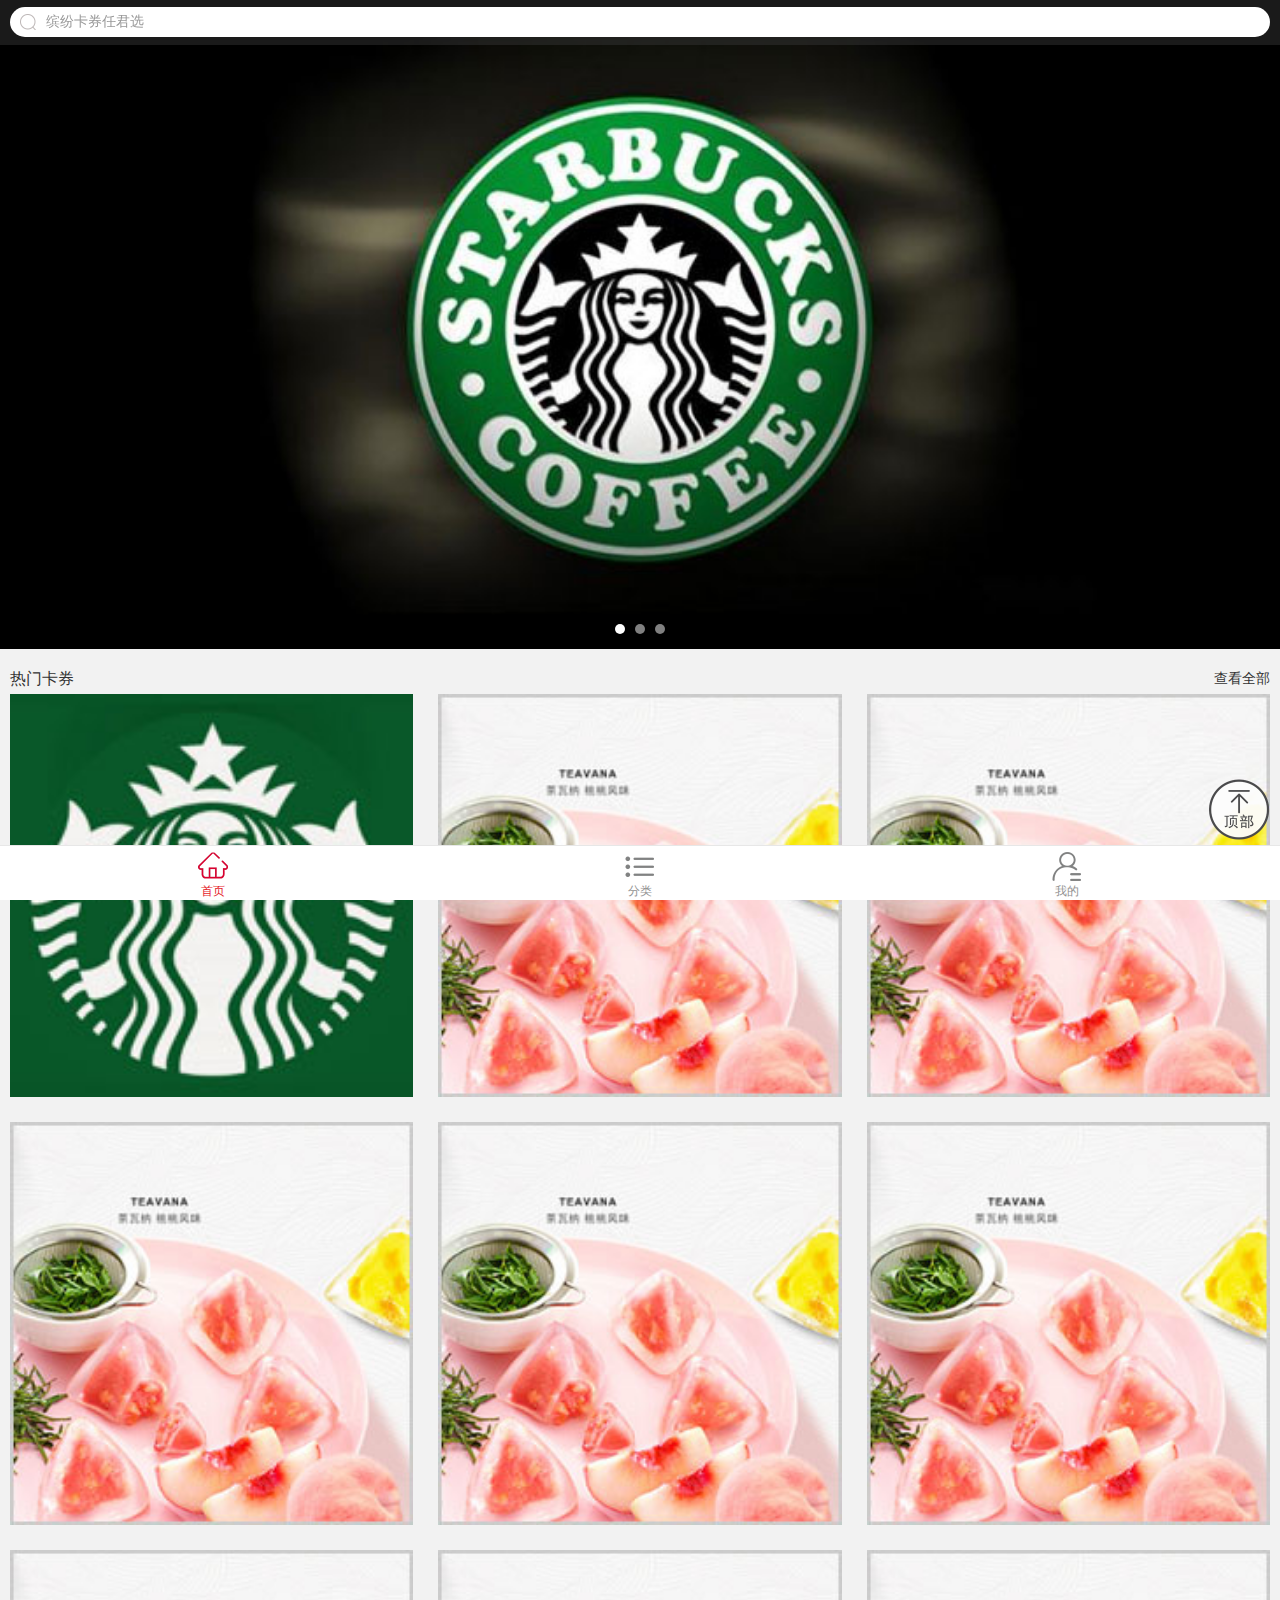
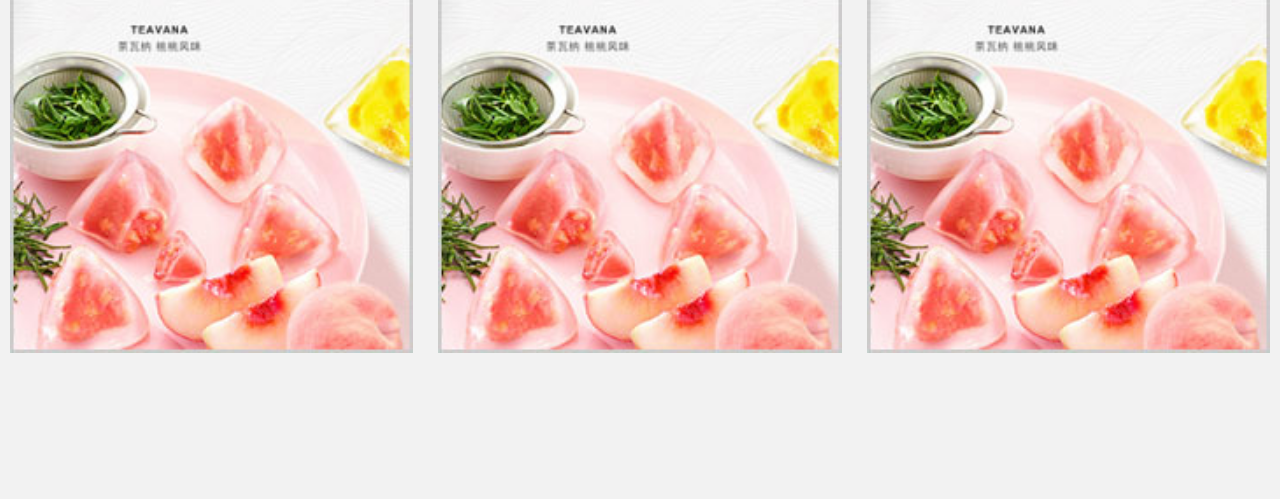
<file: index.html>
<!DOCTYPE html>

<head>
<meta http-equiv="Content-Type" content="text/html; charset=utf-8" />
<title>礼品卡首页</title>
<link rel="stylesheet" type="text/css" href="css/common.css">
<link rel="stylesheet" type="text/css" href="css/layout.css">
<meta content="yes" name="apple-mobile-web-app-capable" />
<meta content="black" name="apple-mobile-web-app-status-bar-style" />
<meta content="telephone=no" name="format-detection" />
<meta http-equiv="X-UA-Compatible" content="IE=edge,chrome=1" />
<meta name="format-detection" content="telephone=no" />
<meta name="viewport" content="width=device-width, initial-scale=1, minimum-scale=1, maximum-scale=1,user-scalable=0">
</head>
<body>
<div class="topfixed">
  <header class="header">
    <span class="search-box"><i class="sprites"></i><em>缤纷卡券任君选</em></span>
  </header>
</div>
<div class="content" style="padding:0 0 55px;">
  <div class="swiper-container">
    <div class="swiper-wrapper">
      <div class="swiper-slide"><img src="images/t_banner.jpg"></div>
      <div class="swiper-slide"><img src="images/t_banner.jpg"></div>
      <div class="swiper-slide"><img src="images/t_banner.jpg"></div>
    </div>
    <div class="swiper-pagination"></div>
  </div>
  <div class="hot-card">
    <div class="tit">
      <h4>热门卡券</h4>
      <a href="###">查看全部</a>
    </div>
    <div class="con">
      <ul>
        <li><img src="images/sort-img.jpg"></li>
        <li><img src="images/card-img.jpg"></li>
        <li><img src="images/card-img.jpg"></li>
      </ul>
      <ul>
        <li><img src="images/card-img.jpg"></li>
        <li><img src="images/card-img.jpg"></li>
        <li><img src="images/card-img.jpg"></li>
      </ul>
      <ul>
        <li><img src="images/card-img.jpg"></li>
        <li><img src="images/card-img.jpg"></li>
        <li><img src="images/card-img.jpg"></li>
      </ul>
    </div>
  </div>
  <div class="back-top btm60">
    <a href="###"><i class="sprites"></i></a>
  </div>
</div>
<nav class="bar bar-tab footer">
  <a class="tab-item tab1 cur" href="#">
    <i class="sprites"></i>
    <span class="tab-label">首页</span>
  </a>
  <a class="tab-item tab2" href="#">
    <i class="sprites"></i>
    <span class="tab-label">分类</span>
  </a>
  <a class="tab-item tab3" href="#">
    <i class="sprites"></i>
    <span class="tab-label">我的</span>
  </a>
</nav>
<script src="js/swiper.min.js"></script>
<script language="javascript">
var mySwiper = new Swiper('.swiper-container',{
pagination : '.swiper-pagination',
uniqueNavElements :"true",
autoplay: 2000,//可选选项，自动滑动
})
</script>
</body>
</html>
</file>
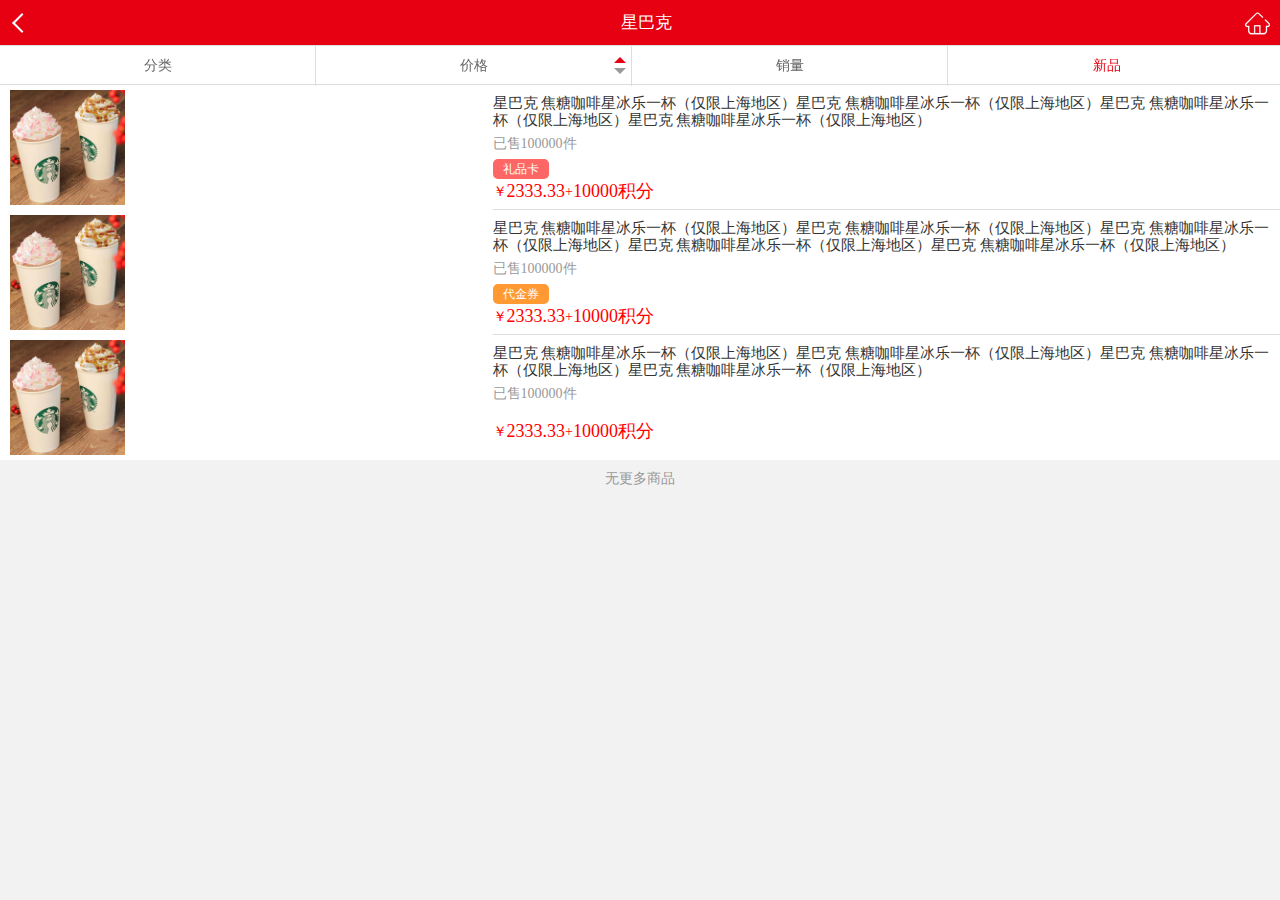
<file: card-list.html>
<!DOCTYPE html>

<head>
<meta http-equiv="Content-Type" content="text/html; charset=utf-8" />
<title>卡券列表</title>
<link rel="stylesheet" type="text/css" href="css/common.css">
<link rel="stylesheet" type="text/css" href="css/layout.css">
<meta content="yes" name="apple-mobile-web-app-capable" />
<meta content="black" name="apple-mobile-web-app-status-bar-style" />
<meta content="telephone=no" name="format-detection" />
<meta http-equiv="X-UA-Compatible" content="IE=edge,chrome=1" />
<meta name="format-detection" content="telephone=no" />
<meta name="viewport" content="width=device-width, initial-scale=1, minimum-scale=1, maximum-scale=1,user-scalable=0">
</head>
<body>
<div class="topfixed">
  <header class="header red">
    <a href="###" class="a-back"></a>
    <h2>星巴克</h2>
    <a href="###" class="index"><i class="sprites"></i></a>
  </header>
</div>
<div class="content" style="padding:45px 0 0;">
  <div class="filter">
    <ul>
      <li>分类</li>
      <li>价格<div class="drop-box"><em class="drop-up on"></em><em class="drop-down"></em></div></li>
      <li>销量</li>
      <li class="on">新品</li>
    </ul>
  </div>
  <div class="item-list mt40">
    <ul>
      <li>
        <div class="item-img">
          <img src="images/goods-img.jpg" width="115" height="115">
        </div>
        <div class="item-con">
          <h3>星巴克 焦糖咖啡星冰乐一杯（仅限上海地区）星巴克 焦糖咖啡星冰乐一杯（仅限上海地区）星巴克 焦糖咖啡星冰乐一杯（仅限上海地区）星巴克 焦糖咖啡星冰乐一杯（仅限上海地区）</h3>
          <div class="item-desc">
            <p class="sold">已售100000件</p>
            <span class="card-type red">礼品卡</span>
            <div class="item-price">
              <em>￥</em>
              <span>2333.33</span>
              <em>+</em>
              <span>10000积分</span>
            </div>
          </div>
        </div>
      </li>
      <li>
        <div class="item-img">
          <img src="images/goods-img.jpg" width="115" height="115">
        </div>
        <div class="item-con">
          <h3>星巴克 焦糖咖啡星冰乐一杯（仅限上海地区）星巴克 焦糖咖啡星冰乐一杯（仅限上海地区）星巴克 焦糖咖啡星冰乐一杯（仅限上海地区）星巴克 焦糖咖啡星冰乐一杯（仅限上海地区）星巴克 焦糖咖啡星冰乐一杯（仅限上海地区）</h3>
          <div class="item-desc">
            <p class="sold">已售100000件</p>
            <span class="card-type orange">代金券</span>
            <div class="item-price">
              <em>￥</em>
              <span>2333.33</span>
              <em>+</em>
              <span>10000积分</span>
            </div>
          </div>
        </div>
      </li>
      <li>
        <div class="item-img">
          <img src="images/goods-img.jpg" width="115" height="115">
        </div>
        <div class="item-con">
          <h3>星巴克 焦糖咖啡星冰乐一杯（仅限上海地区）星巴克 焦糖咖啡星冰乐一杯（仅限上海地区）星巴克 焦糖咖啡星冰乐一杯（仅限上海地区）星巴克 焦糖咖啡星冰乐一杯（仅限上海地区）</h3>
          <div class="item-desc">
            <p class="sold">已售100000件</p>
            <div class="item-price">
              <em>￥</em>
              <span>2333.33</span>
              <em>+</em>
              <span>10000积分</span>
            </div>
          </div>
        </div>
      </li>
    </ul>
  </div>
  <p class="dx">无更多商品</p>
</div>

</body>
</html>
</file>
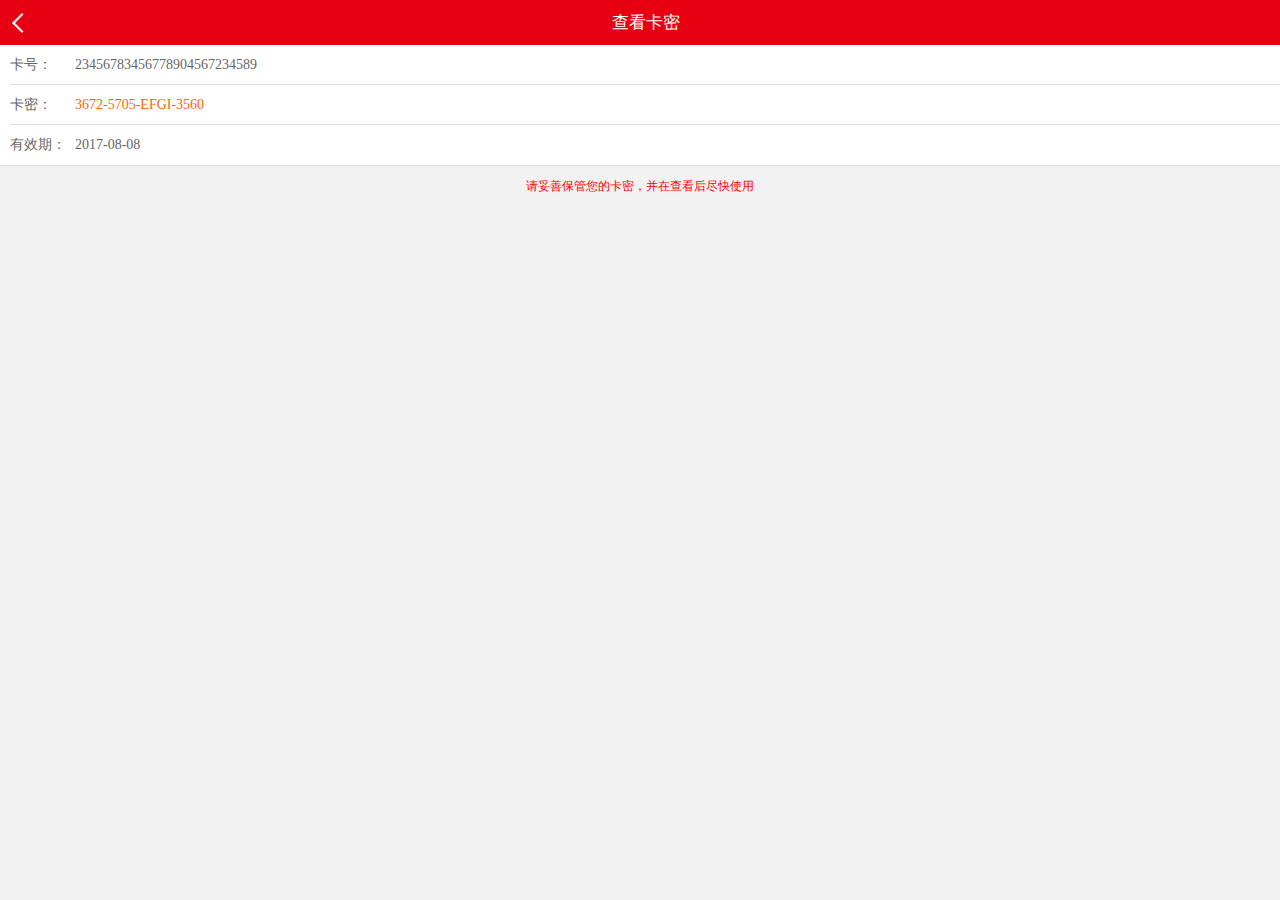
<file: card-pwd.html>
<!DOCTYPE html>

<head>
<meta http-equiv="Content-Type" content="text/html; charset=utf-8" />
<title>查看卡密</title>
<link rel="stylesheet" type="text/css" href="css/common.css">
<link rel="stylesheet" type="text/css" href="css/layout.css">
<meta content="yes" name="apple-mobile-web-app-capable" />
<meta content="black" name="apple-mobile-web-app-status-bar-style" />
<meta content="telephone=no" name="format-detection" />
<meta http-equiv="X-UA-Compatible" content="IE=edge,chrome=1" />
<meta name="format-detection" content="telephone=no" />
<meta name="viewport" content="width=device-width, initial-scale=1, minimum-scale=1, maximum-scale=1,user-scalable=0">
</head>
<body>
<div class="topfixed">
  <header class="header red"> <a href="###" class="a-back"></a>
    <h2>查看卡密</h2>
  </header>
</div>
<div class="content" style="padding:45px 0 0;">
  <div class="card-pwd">
    <ul>
      <li>
        <label>卡号：</label>
        <span>23456783456778904567234589</span>
      </li>
      <li>
        <label>卡密：</label>
        <span class="orange">3672-5705-EFGI-3560</span>
      </li>
      <li>
        <label>有效期：</label>
        <span>2017-08-08</span>
      </li>
    </ul>
    <p class="tips">请妥善保管您的卡密，并在查看后尽快使用</p>
  </div>
</div>
</body>
</html>
</file>
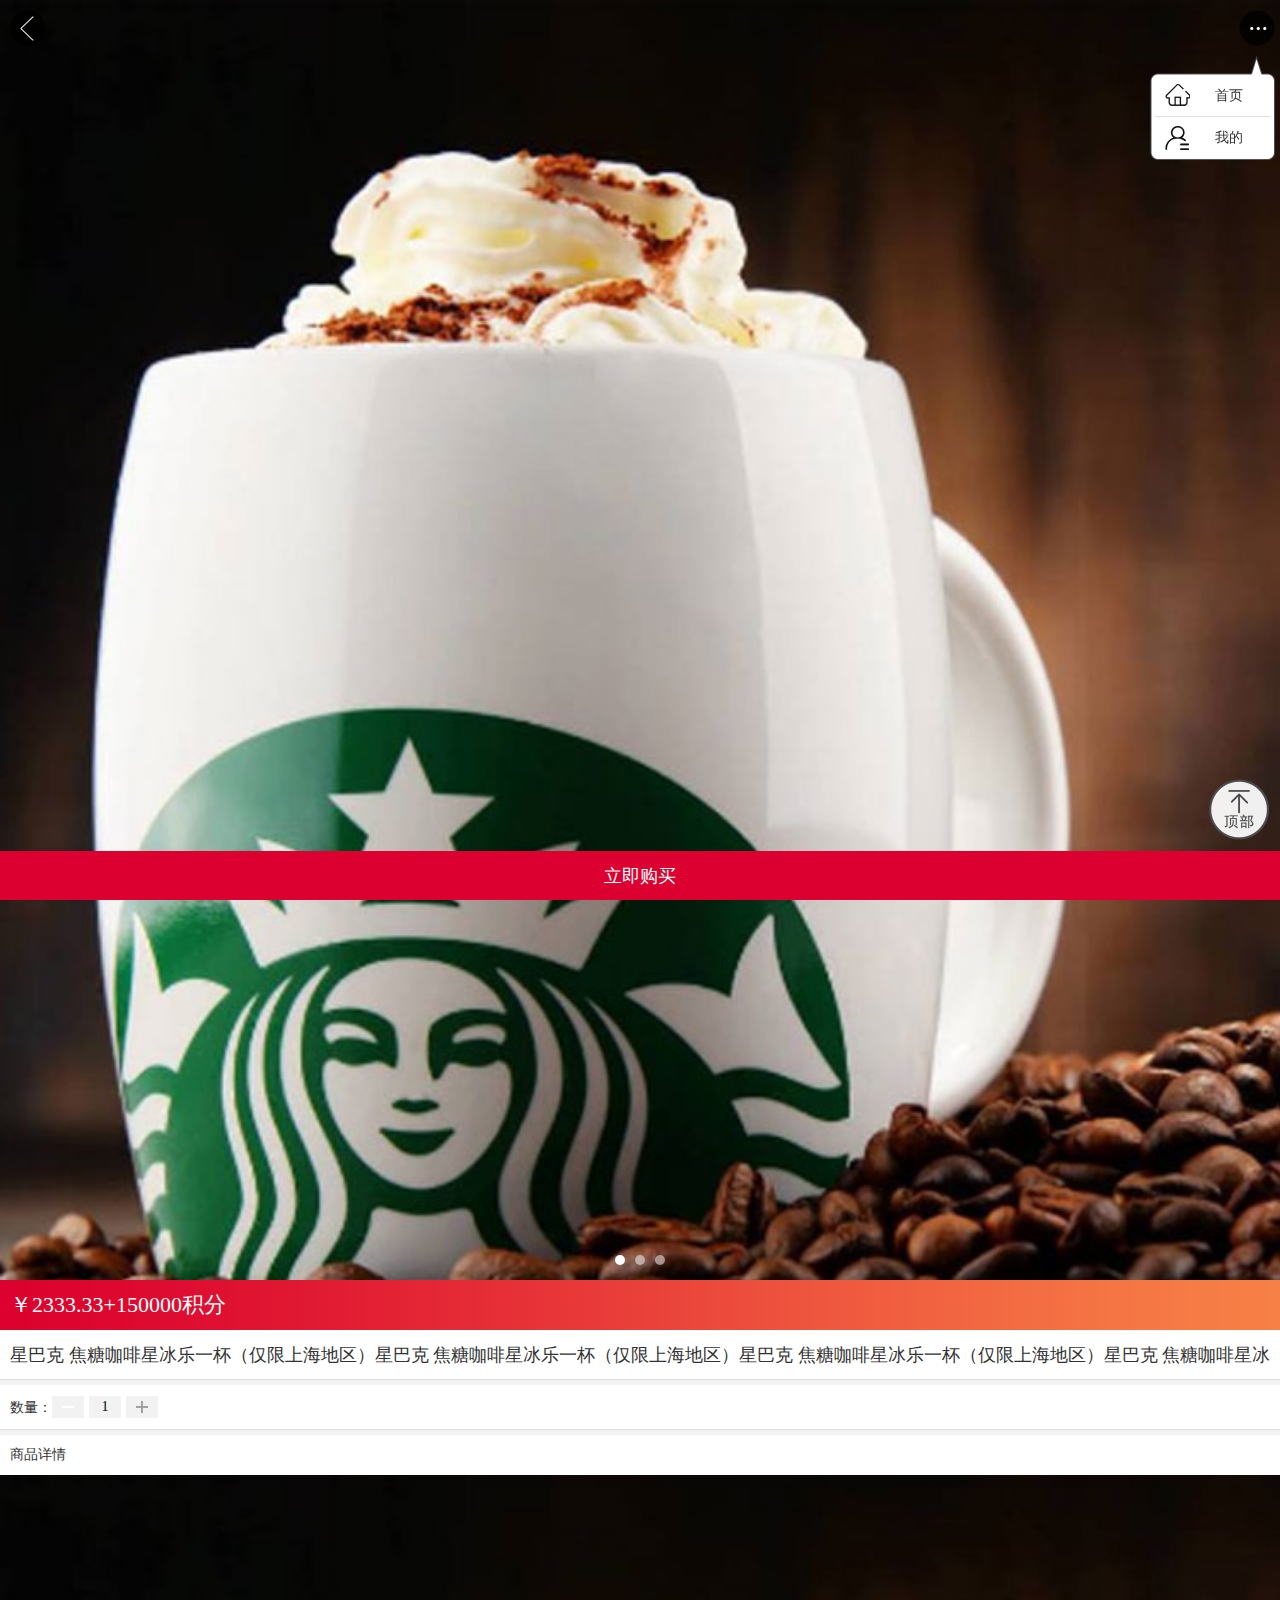
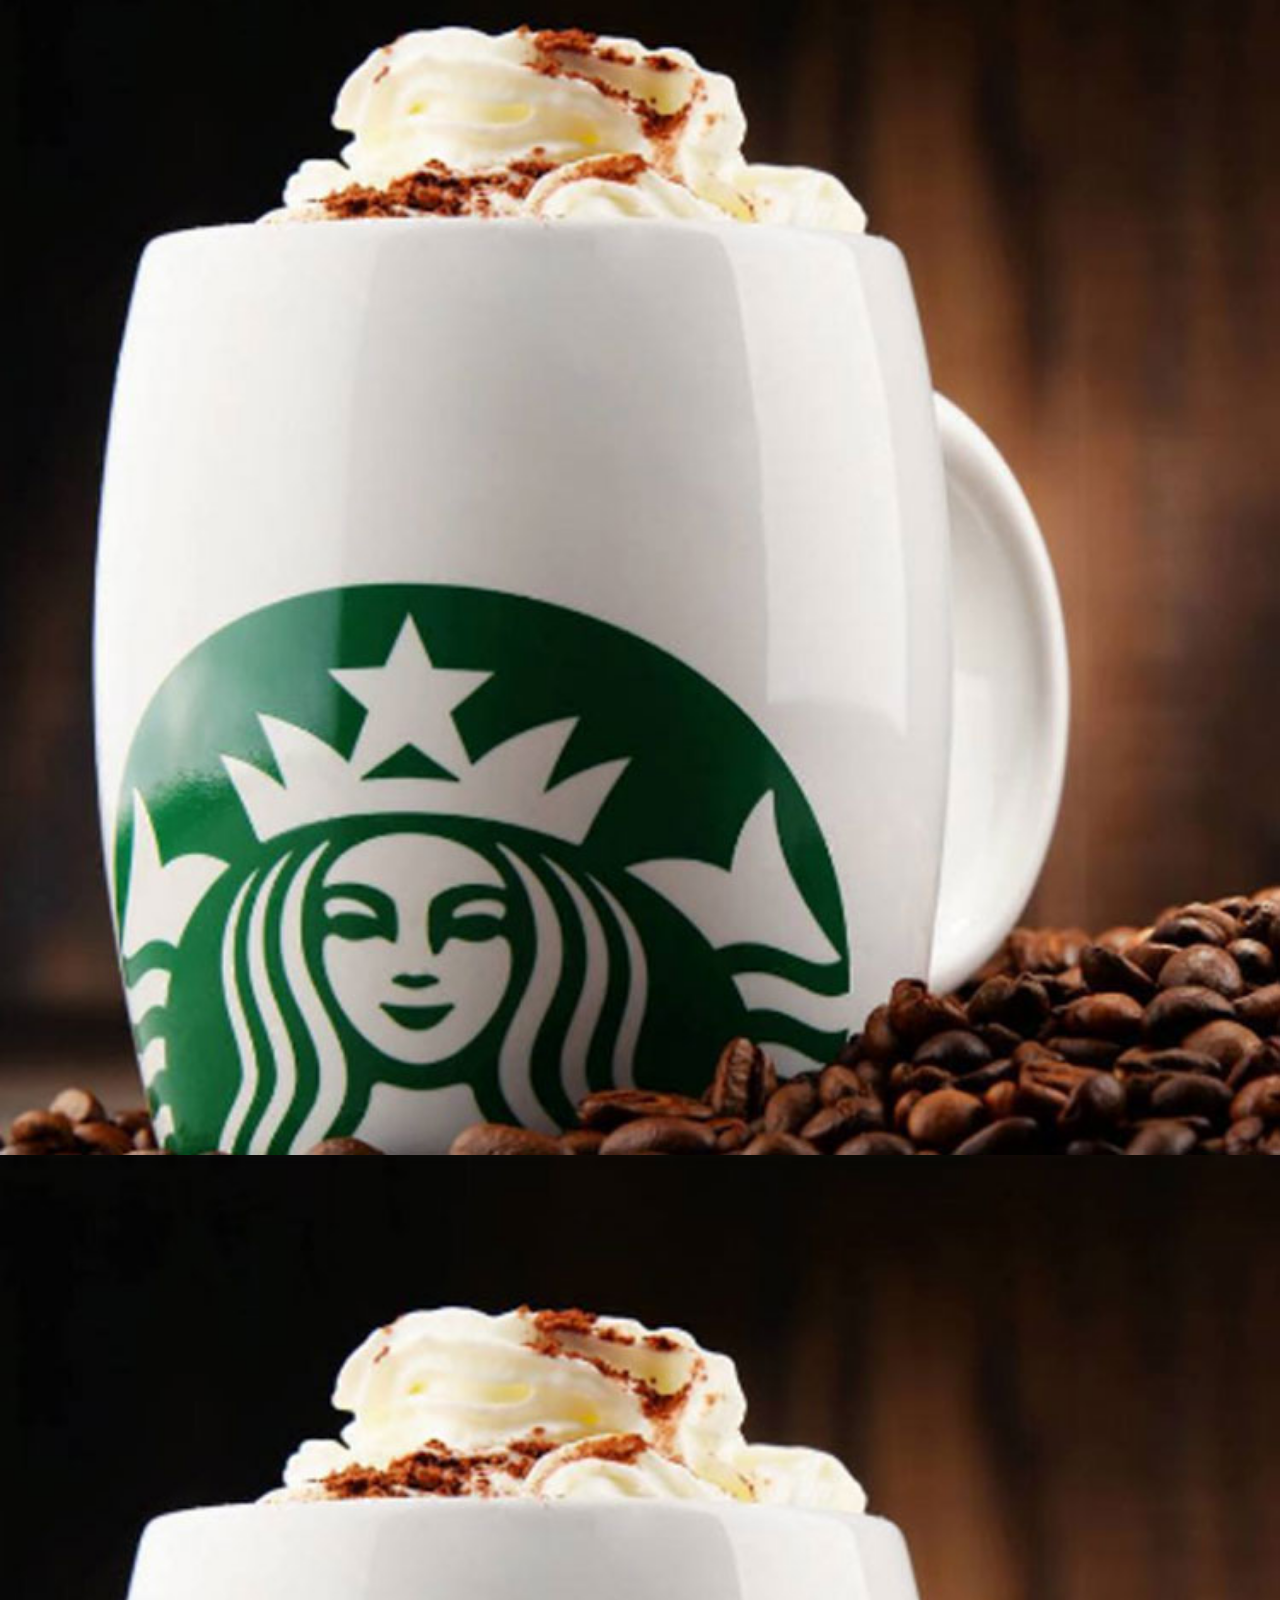
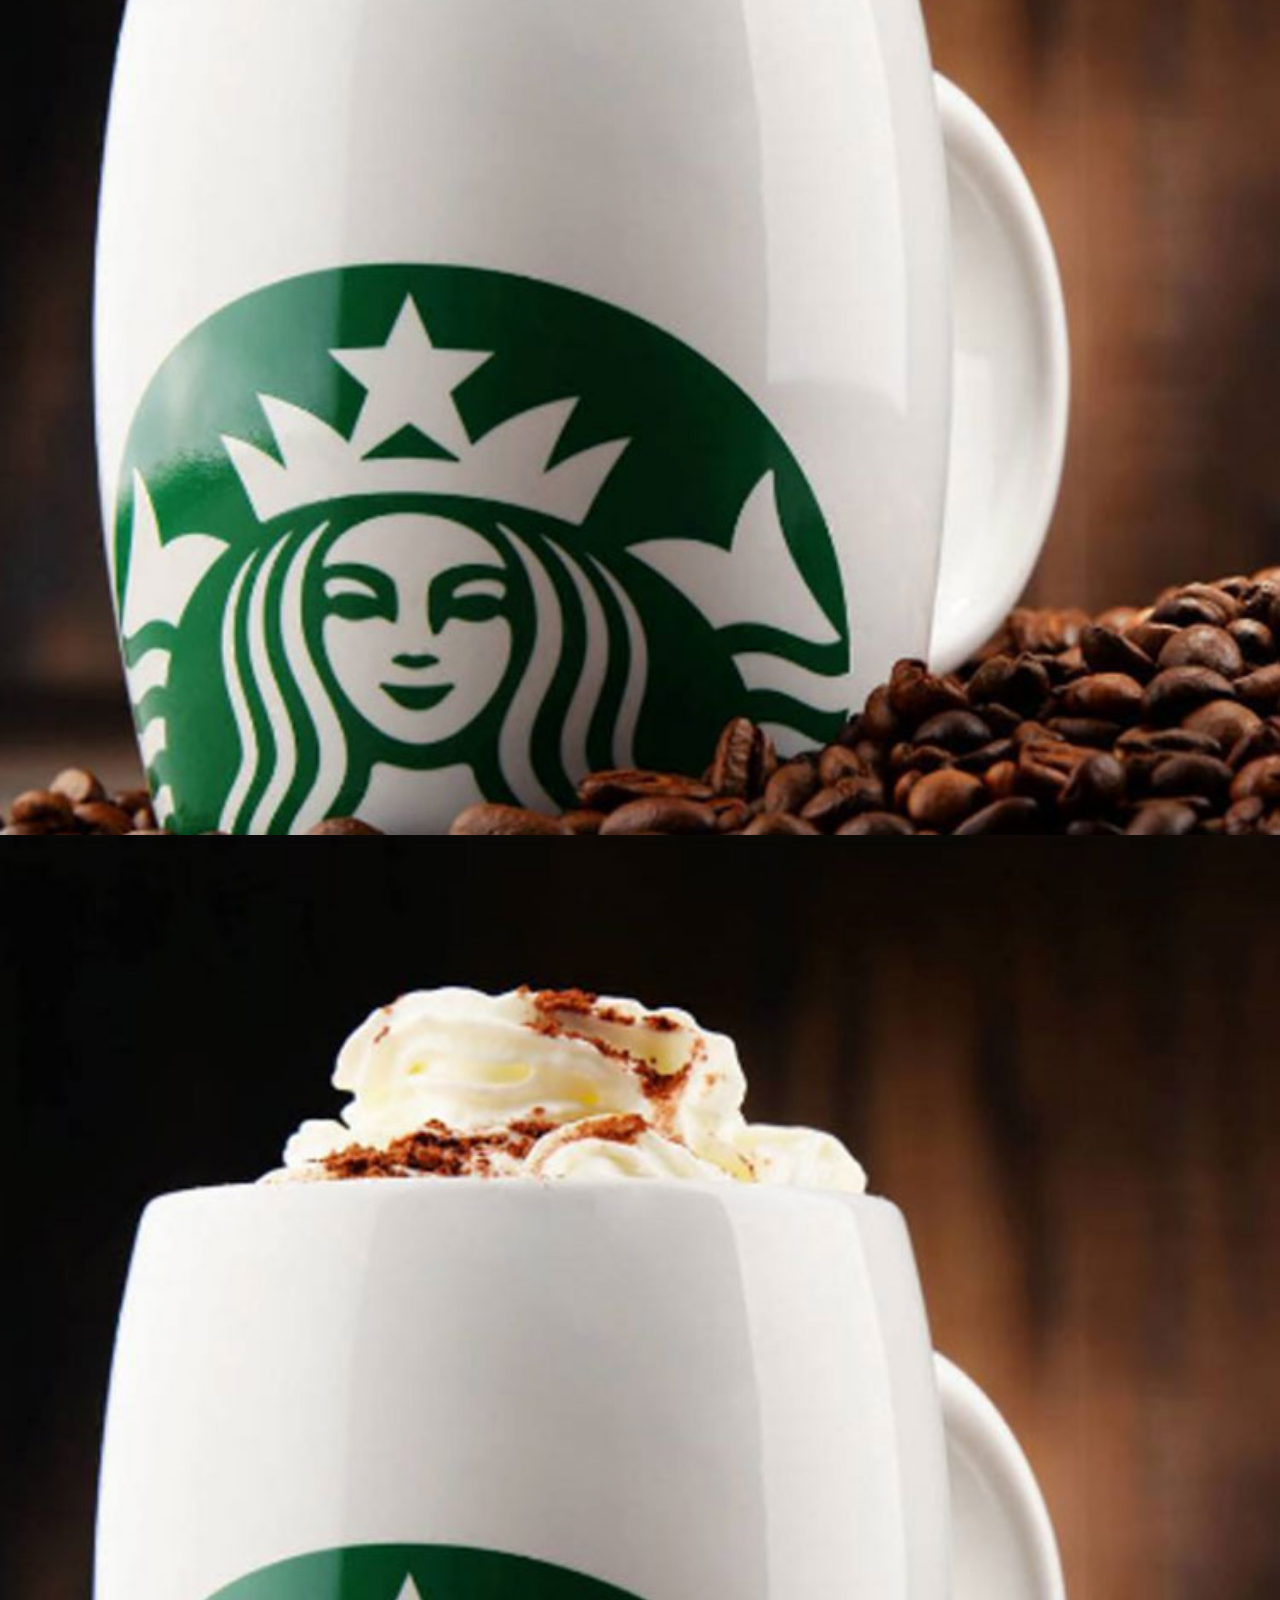
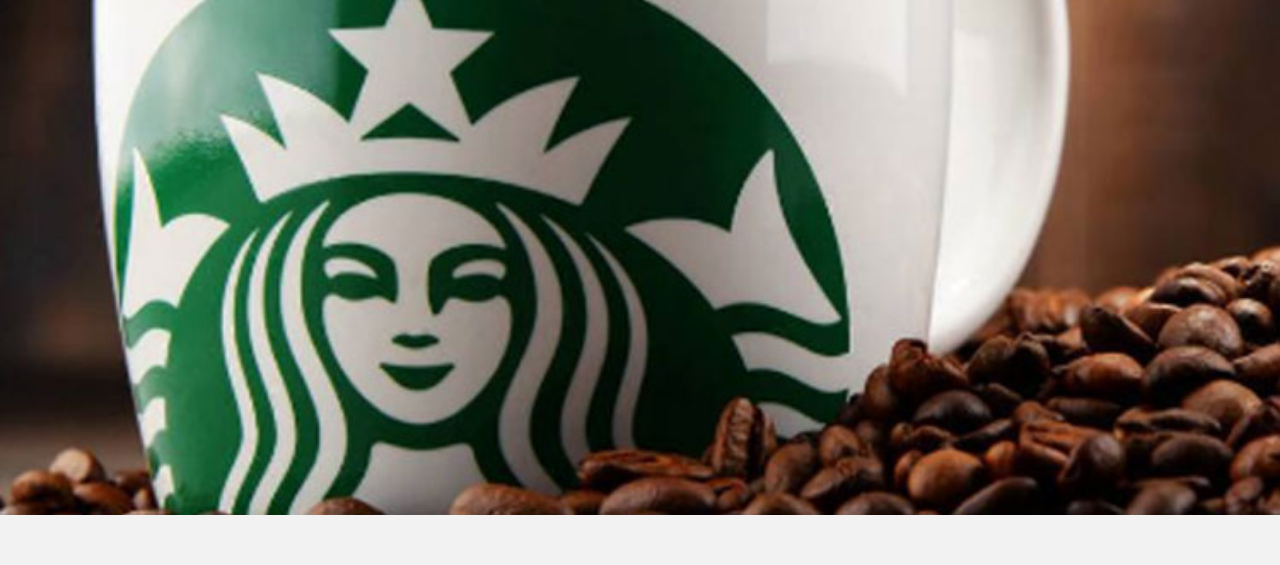
<file: goods-detail.html>
<!DOCTYPE html>

<head>
<meta http-equiv="Content-Type" content="text/html; charset=utf-8" />
<title>商品详情</title>
<link rel="stylesheet" type="text/css" href="css/common.css">
<link rel="stylesheet" type="text/css" href="css/layout.css">
<meta content="yes" name="apple-mobile-web-app-capable" />
<meta content="black" name="apple-mobile-web-app-status-bar-style" />
<meta content="telephone=no" name="format-detection" />
<meta http-equiv="X-UA-Compatible" content="IE=edge,chrome=1" />
<meta name="format-detection" content="telephone=no" />
<meta name="viewport" content="width=device-width, initial-scale=1, minimum-scale=1, maximum-scale=1,user-scalable=0">
</head>
<body>
<div class="content" style="padding:0 0 50px;">

  <div class="head-link">
    <a href="###" class="back">
      <i class="sprites"></i>
    </a>
    <div class="fr">
      <a href="###" class="other">
        <i class="sprites"></i>
      </a>
    </div>
    <div class="other-link">
      <a href="###" class="index">
        <i class="sprites"></i>
        <span>首页</span>
      </a>
      <a href="###" class="me">
        <i class="sprites"></i>
        <span>我的</span>
      </a>
    </div>
  </div>
  <div class="swiper-container goods-detail-swiper">
    <div class="swiper-wrapper">
        <div class="swiper-slide"><img src="images/detail-img.jpg"></div>
        <div class="swiper-slide"><img src="images/detail-img.jpg"></div>
        <div class="swiper-slide"><img src="images/detail-img.jpg"></div>
    </div>
    <div class="swiper-pagination"></div>
  </div>
  <div class="goods-price">
    <span>￥2333.33+150000积分</span>
  </div>
  <div class="goods-name">
    <p class="name">星巴克 焦糖咖啡星冰乐一杯（仅限上海地区）星巴克 焦糖咖啡星冰乐一杯（仅限上海地区）星巴克 焦糖咖啡星冰乐一杯（仅限上海地区）星巴克 焦糖咖啡星冰乐一杯（仅限上海地区）星巴克 焦糖咖啡星冰乐一杯（仅限上海地区）星巴克 焦糖咖啡星冰乐一杯（仅限上海地区）</p>
  </div>
  <div class="goods-num">
    <label>数量：</label>
    <div class="fl">
      <span class="jian off"></span>
      <!-- <span class="jian"></span> -->
      <input type="text" class="num" value="1">
      <span class="jia"></span>
      <!-- <span class="jia off"></span> -->
    </div>
  </div>
  <div class="goods-detail">
    <h4>商品详情</h4>
    <div class="detail-img">
      <img src="images/detail-img.jpg">
      <img src="images/detail-img.jpg">
      <img src="images/detail-img.jpg">
    </div>
  </div>
  <div class="goods-btn">
    <input type="button" value="立即购买" class="buy">
  </div>
  <div class="back-top btm60">
    <a href="###"><i class="sprites"></i></a>
  </div>
</div>
<script src="js/jquery.min.js"></script>
<script src="js/swiper.min.js"></script>
<script>
var mySwiper = new Swiper('.swiper-container',{
  pagination : '.swiper-pagination',
  uniqueNavElements :"true",
})
</script>
</body>
</html>
</file>
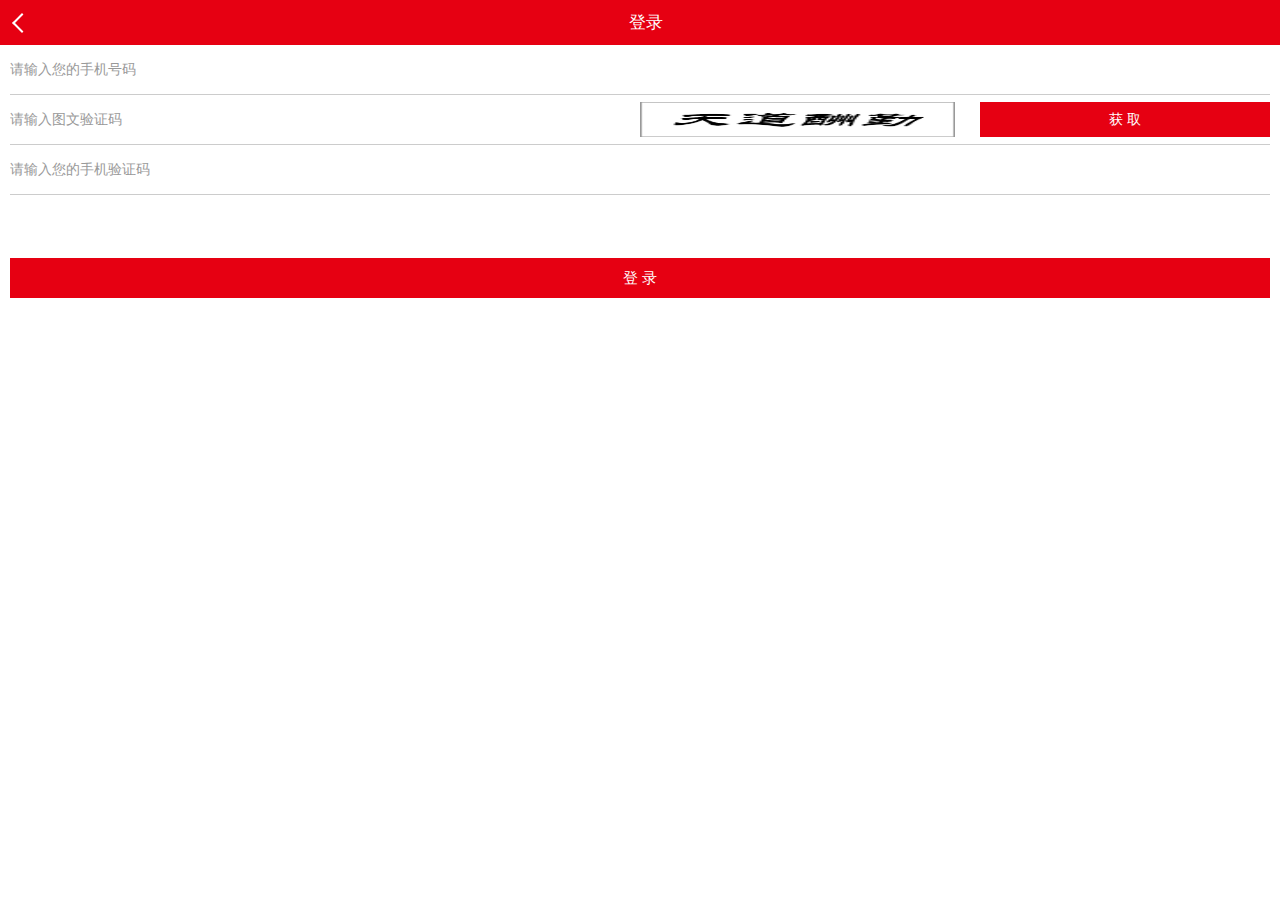
<file: login.html>
<!DOCTYPE html>

<head>
<meta http-equiv="Content-Type" content="text/html; charset=utf-8" />
<title>登录</title>
<link rel="stylesheet" type="text/css" href="css/common.css">
<link rel="stylesheet" type="text/css" href="css/layout.css">
<meta content="yes" name="apple-mobile-web-app-capable" />
<meta content="black" name="apple-mobile-web-app-status-bar-style" />
<meta content="telephone=no" name="format-detection" />
<meta http-equiv="X-UA-Compatible" content="IE=edge,chrome=1" />
<meta name="format-detection" content="telephone=no" />
<meta name="viewport" content="width=device-width, initial-scale=1, minimum-scale=1, maximum-scale=1,user-scalable=0">
</head>
<body class="bfff">
<div class="topfixed">
  <header class="header red">
    <a href="###" class="a-back"></a>
    <h2>登录</h2>
  </header>
</div>
<div class="content" style="padding:45px 0 0;">
  <div class="bind_phone">
    <ul>
      <li>
        <input name="" type="text" class="phone_input" value="请输入您的手机号码">
      </li>
      <li>
        <input name="" type="text" class="phone_input2" value="请输入图文验证码">
        <span class="tw_img"><img src="images/tw_yzm.png" ></span>
        <a class="a_hq" href="###">获&nbsp;取</a>
      </li>
      <li>
        <input name="" type="text" class="phone_input" value="请输入您的手机验证码">
      </li>
    </ul>

    <div class=" a_phone_btn"><a href="###">登&nbsp;录</a></div>
  </div>
</div>
</body>
</html>
</file>
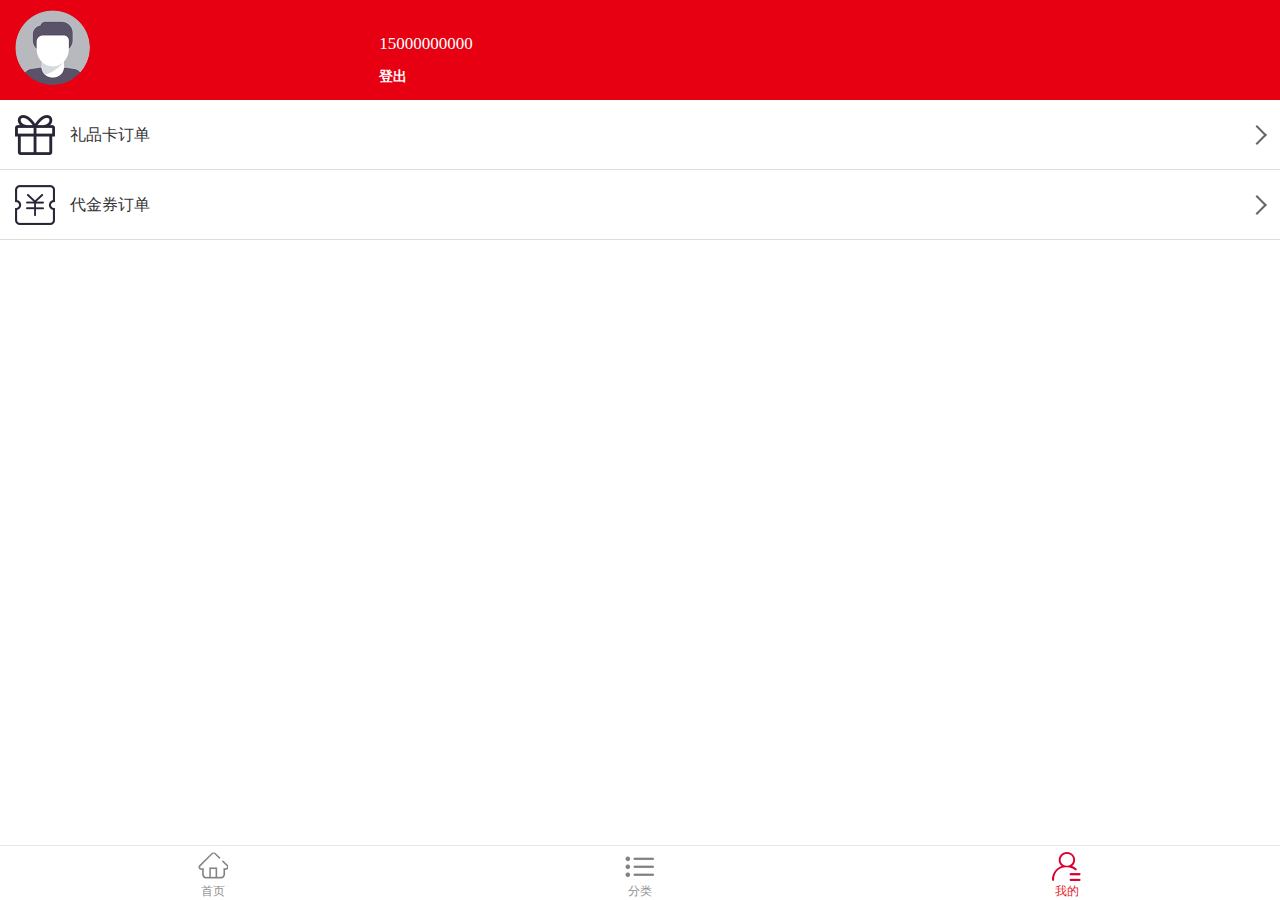
<file: me.html>
<!DOCTYPE html>

<head>
<meta http-equiv="Content-Type" content="text/html; charset=utf-8" />
<title>会员中心</title>
<link rel="stylesheet" type="text/css" href="css/common.css">
<link rel="stylesheet" type="text/css" href="css/layout.css">
<meta content="yes" name="apple-mobile-web-app-capable" />
<meta content="black" name="apple-mobile-web-app-status-bar-style" />
<meta content="telephone=no" name="format-detection" />
<meta http-equiv="X-UA-Compatible" content="IE=edge,chrome=1" />
<meta name="format-detection" content="telephone=no" />
<meta name="viewport" content="width=device-width, initial-scale=1, minimum-scale=1, maximum-scale=1,user-scalable=0">
</head>
<body class="bfff">
<div class="common-wrapper">
  <div class="head-img">
    <div class="my-info clearfix">
      <div class="my-img-wrap">
        <span class="my-img"><img src="images/c-head.png"></span>
      </div>
      <div class="my-person-info clearfix">
        <div class="my-head-number">
          <p>15000000000</p>
          <a href="###" class="logout">登出</a>
        </div>
      </div>
    </div>
  </div>
  <div class="my-content">
    <div class="order-list">
      <img src="images/gift-card.png" width="40" height="40">
      <span>礼品卡订单</span>
      <i class="icon-right"></i>
    </div>
    <div class="order-list">
      <img src="images/coupon.png" width="40" height="40">
      <span>代金券订单</span>
      <i class="icon-right"></i>
    </div>
  </div>
</div>
<nav class="bar bar-tab footer">
  <a class="tab-item tab1" href="#">
    <i class="sprites"></i>
    <span class="tab-label">首页</span>
  </a>
  <a class="tab-item tab2" href="#">
    <i class="sprites"></i>
    <span class="tab-label">分类</span>
  </a>
  <a class="tab-item tab3 cur" href="#">
    <i class="sprites"></i>
    <span class="tab-label">我的</span>
  </a>
</nav>
</body>
</html>
</file>
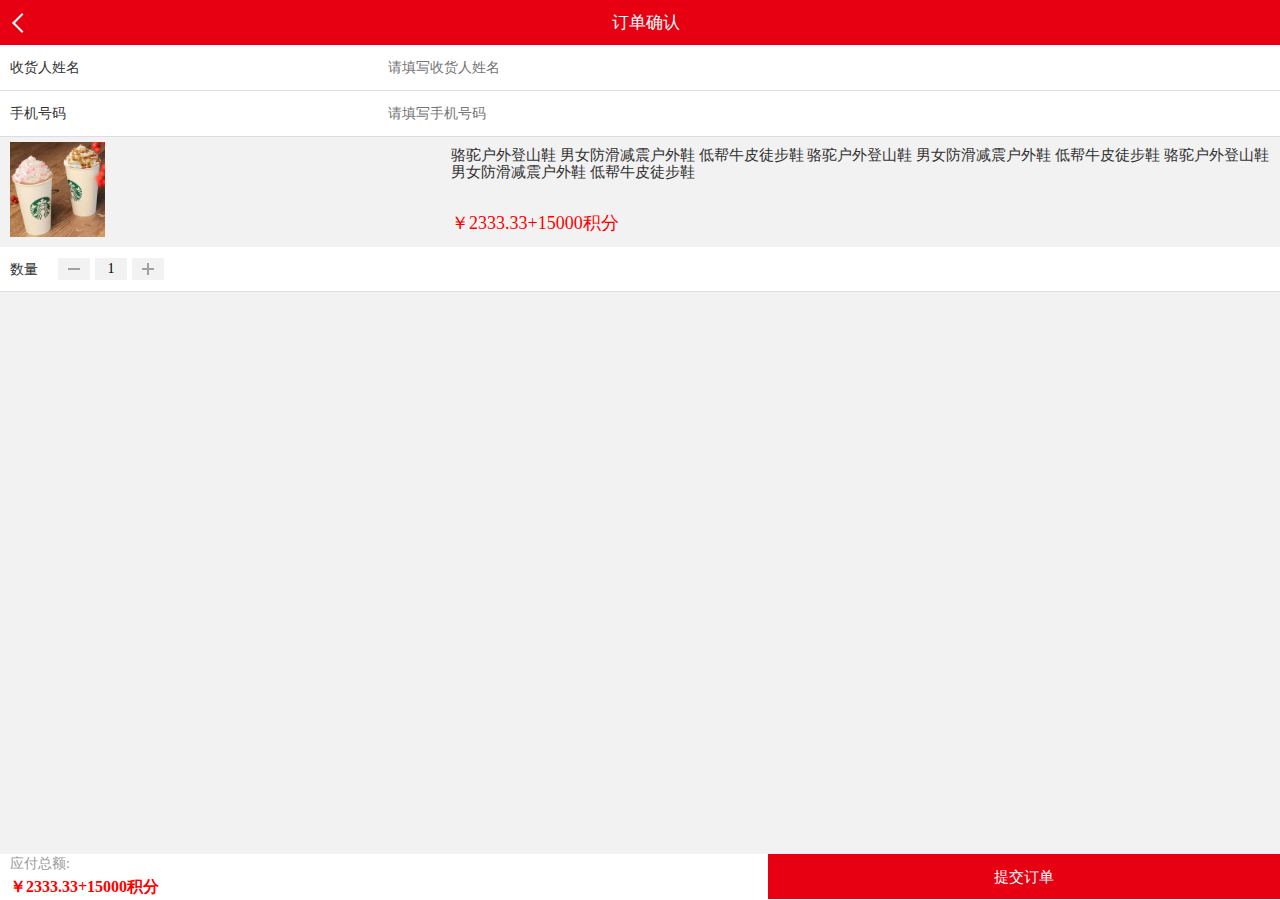
<file: order-confirm.html>
<!DOCTYPE html>

<head>
<meta http-equiv="Content-Type" content="text/html; charset=utf-8" />
<title>订单确认</title>
<link rel="stylesheet" type="text/css" href="css/common.css">
<link rel="stylesheet" type="text/css" href="css/layout.css">
<meta content="yes" name="apple-mobile-web-app-capable" />
<meta content="black" name="apple-mobile-web-app-status-bar-style" />
<meta content="telephone=no" name="format-detection" />
<meta http-equiv="X-UA-Compatible" content="IE=edge,chrome=1" />
<meta name="format-detection" content="telephone=no" />
<meta name="viewport" content="width=device-width, initial-scale=1, minimum-scale=1, maximum-scale=1,user-scalable=0">
</head>
<body>
<div class="topfixed">
  <header class="header red">
    <a href="###" class="a-back"></a>
    <h2>订单确认</h2>
  </header>
</div>
<div class="content" style="padding:45px 0 46px;">
  <div class="confirm-tel">
    <p>
      <label>收货人姓名</label>
      <input type="text" placeholder="请填写收货人姓名">
    </p>
    <p>
      <label>手机号码</label>
      <input type="text" placeholder="请填写手机号码">
    </p>
  </div>
  <div class="order-detail">
    <dl>
      <dd class="goods-list">
        <div class="item-box">
          <div class="item-img">
            <img src="images/goods-img.jpg" width="95" height="95">
          </div>
          <div class="item-con">
            <h3>骆驼户外登山鞋 男女防滑减震户外鞋 低帮牛皮徒步鞋 骆驼户外登山鞋 男女防滑减震户外鞋 低帮牛皮徒步鞋 骆驼户外登山鞋 男女防滑减震户外鞋 低帮牛皮徒步鞋</h3>
            <div class="item-desc">
                <p class="item-price">￥2333.33+15000积分</p>
            </div>
          </div>
        </div>
      </dd>
    </dl>
  </div>
  <div class="confirm-sum">
    <p class="goods-num">
      <label>数量</label>
      <em class="fl">
        <span class="jian"></span>
        <input type="text" class="num" value="1">
        <span class="jia"></span>
      </em>
    </p>
  </div>
  <div class="all_xz clearfix">
    <div class="pay-last">
      <span>应付总额:</span>
      <p>￥2333.33+15000积分</p>
    </div>
    <a class="a-tj">提交订单</a>
  </div>
</div>
</body>
</html>
</file>
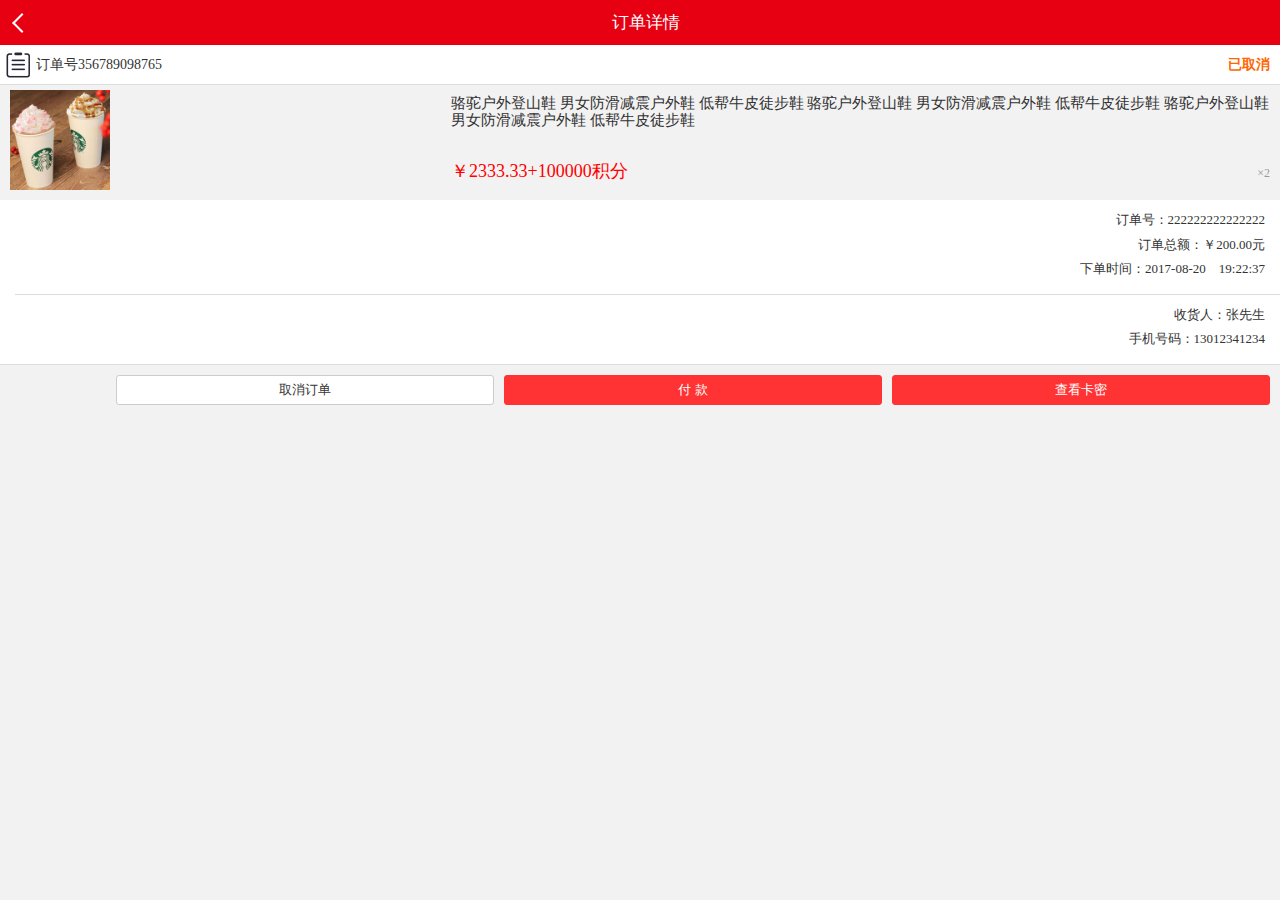
<file: order-detail.html>
<!DOCTYPE html>

<head>
<meta http-equiv="Content-Type" content="text/html; charset=utf-8" />
<title>订单详情</title>
<link rel="stylesheet" type="text/css" href="css/common.css">
<link rel="stylesheet" type="text/css" href="css/layout.css">
<meta content="yes" name="apple-mobile-web-app-capable" />
<meta content="black" name="apple-mobile-web-app-status-bar-style" />
<meta content="telephone=no" name="format-detection" />
<meta http-equiv="X-UA-Compatible" content="IE=edge,chrome=1" />
<meta name="format-detection" content="telephone=no" />
<meta name="viewport" content="width=device-width, initial-scale=1, minimum-scale=1, maximum-scale=1,user-scalable=0">
</head>
<body>
<div class="topfixed">
  <header class="header red"> <a href="###" class="a-back"></a>
    <h2>订单详情</h2>
  </header>
</div>
<div class="content" style="padding:45px 0 0;">
  <div class="order-list">
    <div class="order_nub clearfix">
      <div class="o_left clearfix"> <i class="sprites"></i> <span>订单号356789098765</span> </div>
      <div class="o_rt clearfix"> <span>已取消</span> </div>
    </div>
    <div class="order-detail">
      <dl>
        <dd class="goods-list">
          <div class="item-box">
            <div class="item-img"> <img src="images/goods-img.jpg" width="100" height="100"> </div>
            <div class="item-con">
              <h3>骆驼户外登山鞋 男女防滑减震户外鞋 低帮牛皮徒步鞋 骆驼户外登山鞋 男女防滑减震户外鞋 低帮牛皮徒步鞋 骆驼户外登山鞋 男女防滑减震户外鞋 低帮牛皮徒步鞋</h3>
              <div class="item-desc">
                <p class="item-price fl">￥2333.33+100000积分</p>
                <p class="num">×2</p>
              </div>
            </div>
          </div>
        </dd>
      </dl>
    </div>
    <div class="order-details">
      <ul>
        <li>订单号：222222222222222</li>
        <li>订单总额：￥200.00元 </li>
        <li>下单时间：2017-08-20&ensp;&ensp;19:22:37 </li>
      </ul>
      <ul>
        <li>收货人：张先生</li>
        <li>手机号码：13012341234</li>
      </ul>
    </div>
    <div class="order-price detail-price">
      <div class="btns clearfix">
        <a class="a_pay" href="###">查看卡密</a>
        <a class="a_pay" href="###">付&nbsp;款</a>
        <a href="###">取消订单</a>
      </div>
    </div>
  </div>
</div>
</body>
</html>
</file>
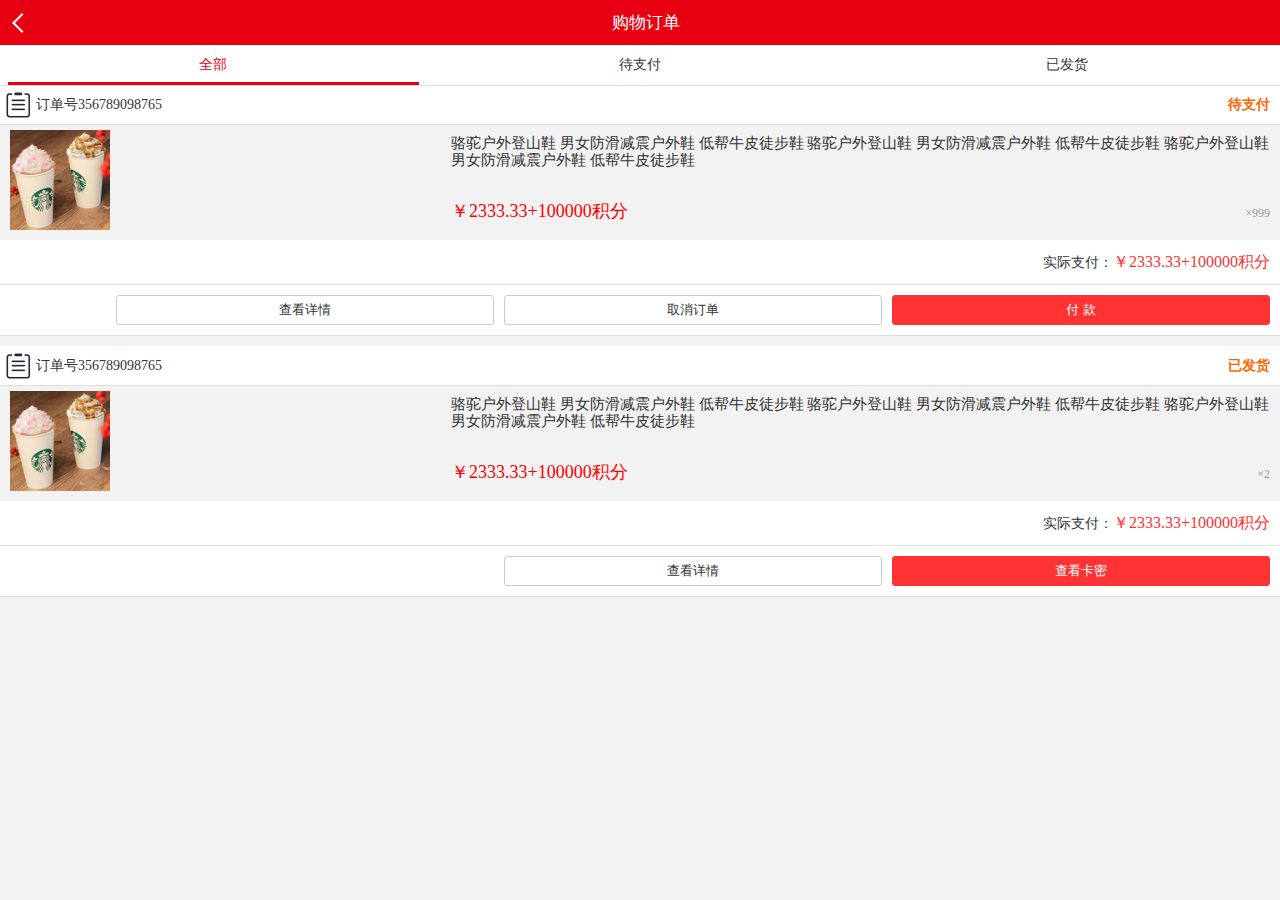
<file: order-list.html>
<!DOCTYPE html>

<head>
<meta http-equiv="Content-Type" content="text/html; charset=utf-8" />
<title>订单列表</title>
<link rel="stylesheet" type="text/css" href="css/common.css">
<link rel="stylesheet" type="text/css" href="css/layout.css">
<meta content="yes" name="apple-mobile-web-app-capable" />
<meta content="black" name="apple-mobile-web-app-status-bar-style" />
<meta content="telephone=no" name="format-detection" />
<meta http-equiv="X-UA-Compatible" content="IE=edge,chrome=1" />
<meta name="format-detection" content="telephone=no" />
<meta name="viewport" content="width=device-width, initial-scale=1, minimum-scale=1, maximum-scale=1,user-scalable=0">
</head>
<body>
<div class="topfixed">
  <header class="header red"> <a href="###" class="a-back"></a>
    <h2>购物订单</h2>
  </header>
</div>
<div class="content" style="padding:45px 0 0;">
  <div class="order-status">
    <ul>
      <li class="cur"><span>全部</span></li>
      <li><span>待支付</span></li>
      <li><span>已发货</span></li>
    </ul>
  </div>
  <div class="order-list mt40">
    <div class="order_nub clearfix">
      <div class="o_left clearfix"> <i class="sprites"></i> <span>订单号356789098765</span> </div>
      <div class="o_rt clearfix"> <span>待支付</span> </div>
    </div>
    <div class="order-detail">
      <dl>
        <dd class="goods-list">
          <div class="item-box">
            <div class="item-img"> <img src="images/goods-img.jpg" width="100" height="100"> </div>
            <div class="item-con">
              <h3>骆驼户外登山鞋 男女防滑减震户外鞋 低帮牛皮徒步鞋 骆驼户外登山鞋 男女防滑减震户外鞋 低帮牛皮徒步鞋 骆驼户外登山鞋 男女防滑减震户外鞋 低帮牛皮徒步鞋</h3>
              <div class="item-desc">
                <p class="item-price fl">￥2333.33+100000积分</p>
                <p class="num">×999</p>
              </div>
            </div>
          </div>
        </dd>
      </dl>
    </div>
    <div class="order-price">
      <p><span>实际支付：</span><em>￥2333.33+100000积分</em></p>
      <div class="btns clearfix">
        <a class="a_pay" href="###">付&nbsp;款</a>
        <a href="###">取消订单</a>
        <a href="###">查看详情</a>
      </div>
    </div>
  </div>
  <div class="order-list">
    <div class="order_nub clearfix">
      <div class="o_left clearfix"> <i class="sprites"></i> <span>订单号356789098765</span> </div>
      <div class="o_rt clearfix"> <span>已发货</span> </div>
    </div>
    <div class="order-detail">
      <dl>
        <dd class="goods-list">
          <div class="item-box">
            <div class="item-img"> <img src="images/goods-img.jpg" width="100" height="100"> </div>
            <div class="item-con">
              <h3>骆驼户外登山鞋 男女防滑减震户外鞋 低帮牛皮徒步鞋 骆驼户外登山鞋 男女防滑减震户外鞋 低帮牛皮徒步鞋 骆驼户外登山鞋 男女防滑减震户外鞋 低帮牛皮徒步鞋</h3>
              <div class="item-desc">
                <p class="item-price fl">￥2333.33+100000积分</p>
                <p class="num">×2</p>
              </div>
            </div>
          </div>
        </dd>
      </dl>
    </div>
    <div class="order-price">
      <p><span>实际支付：</span><em>￥2333.33+100000积分</em></p>
      <div class="btns clearfix">
        <a class="a_pay" href="###">查看卡密</a>
        <a href="###">查看详情</a>
      </div>
    </div>
  </div>
</div>
</body>
</html>
</file>
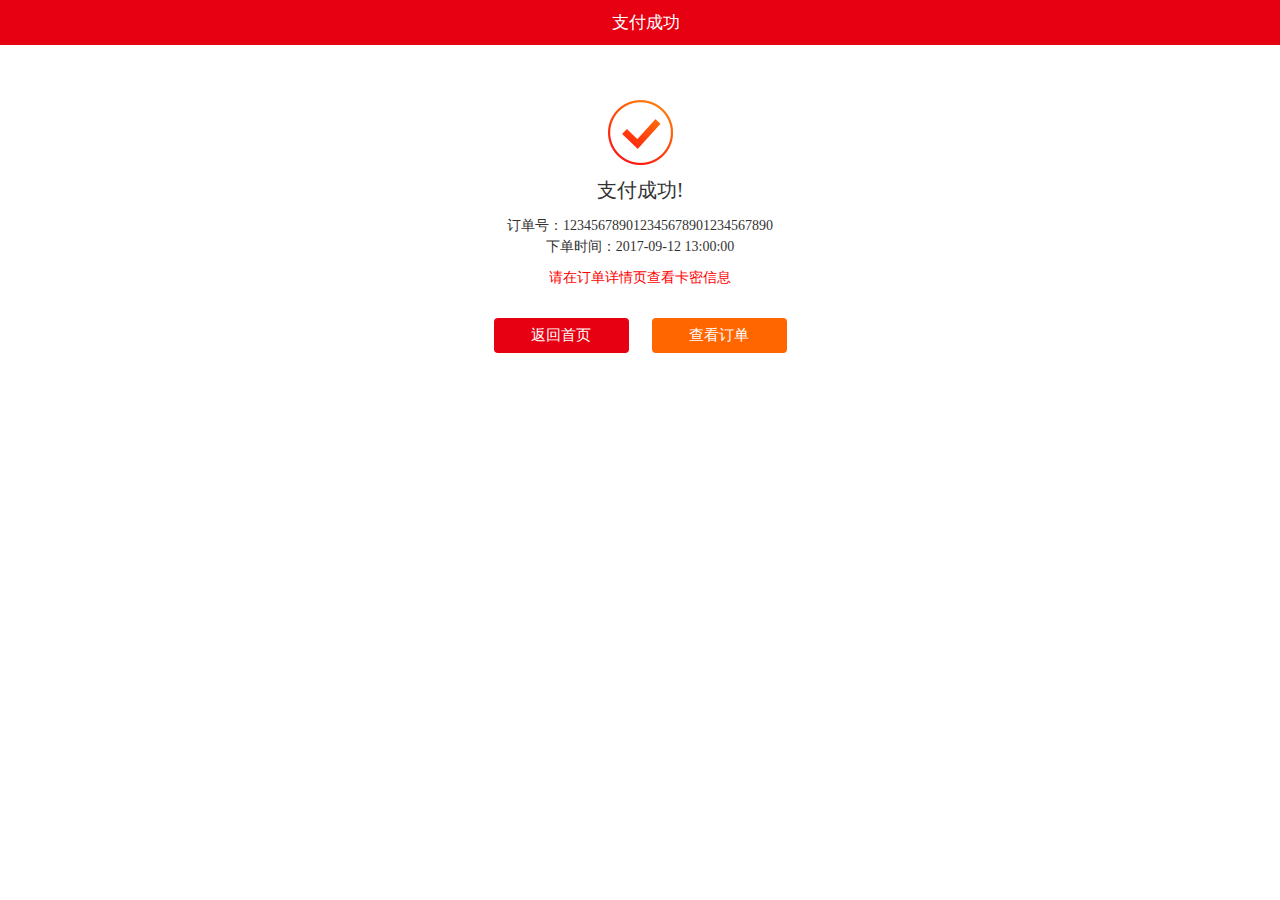
<file: pay-success.html>
<!DOCTYPE html>

<head>
<meta http-equiv="Content-Type" content="text/html; charset=utf-8" />
<title>支付成功</title>
<link rel="stylesheet" type="text/css" href="css/common.css">
<link rel="stylesheet" type="text/css" href="css/layout.css">
<meta content="yes" name="apple-mobile-web-app-capable" />
<meta content="black" name="apple-mobile-web-app-status-bar-style" />
<meta content="telephone=no" name="format-detection" />
<meta http-equiv="X-UA-Compatible" content="IE=edge,chrome=1" />
<meta name="format-detection" content="telephone=no" />
<meta name="viewport" content="width=device-width, initial-scale=1, minimum-scale=1, maximum-scale=1,user-scalable=0">
</head>
<body class="bfff">
<div class="topfixed">
  <header class="header red">
    <h2>支付成功</h2>
  </header>
</div>
<div class="content" style="padding:45px 0 0;">
  <div class="success-img">
    <img src="images/success.png" width="65" height="65">
  </div>
  <div class="success-text">
    <p class="f20">支付成功!</p>
    <p class="f14">订单号：123456789012345678901234567890</p>
    <p class="f14">下单时间：2017-09-12 13:00:00</p>
    <p class="f14 red">请在订单详情页查看卡密信息</p>
  </div>
  <div class="success-btn">
    <input type="button" value="返回首页" class="red">
    <input type="button" value="查看订单" class="orange">
  </div>
</div>
</body>
</html>
</file>
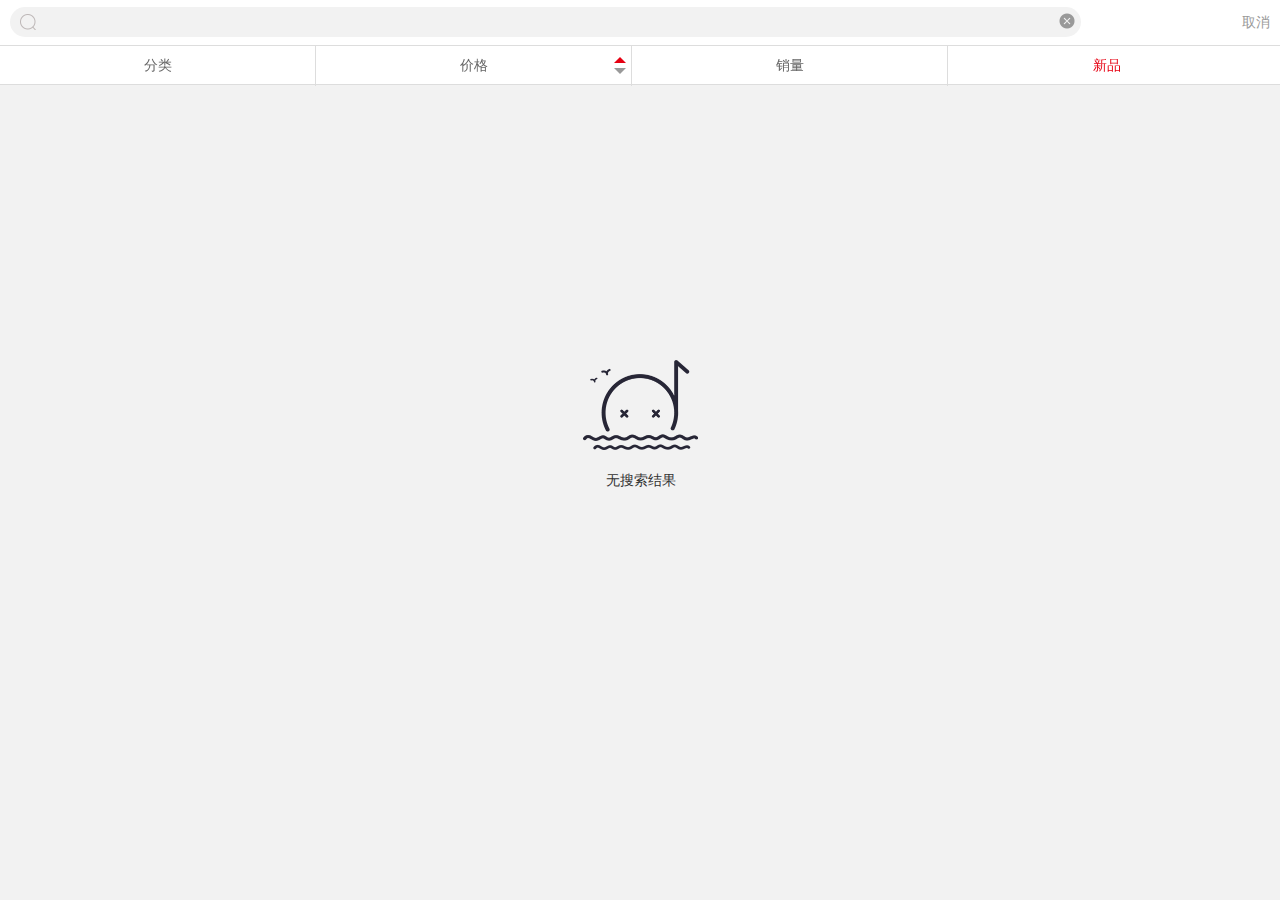
<file: search-result-none.html>
<!DOCTYPE html>

<head>
<meta http-equiv="Content-Type" content="text/html; charset=utf-8" />
<title>搜索结果</title>
<link rel="stylesheet" type="text/css" href="css/common.css">
<link rel="stylesheet" type="text/css" href="css/layout.css">
<meta content="yes" name="apple-mobile-web-app-capable" />
<meta content="black" name="apple-mobile-web-app-status-bar-style" />
<meta content="telephone=no" name="format-detection" />
<meta http-equiv="X-UA-Compatible" content="IE=edge,chrome=1" />
<meta name="format-detection" content="telephone=no" />
<meta name="viewport" content="width=device-width, initial-scale=1, minimum-scale=1, maximum-scale=1,user-scalable=0">
</head>
<body>
<div class="topfixed">
  <header class="header white">
    <span class="search-box wp85">
      <i class="sprites"></i>
      <input type="text">
      <i class="sprites del"></i>
    </span>
    <a href="###" class="cancle">取消</a>
  </header>
</div>
<div class="content" style="padding:45px 0 0;">
  <div class="filter">
    <ul>
      <li>分类</li>
      <li>价格
        <div class="drop-box"><em class="drop-up on"></em><em class="drop-down"></em></div>
      </li>
      <li>销量</li>
      <li class="on">新品</li>
    </ul>
  </div>
  <div class="empty-img"> <img src="images/empty.png" height="90" width="115">
    <p class="empty-text"> <span>无搜索结果</span> </p>
  </div>
</div>
</body>
</html>
</file>
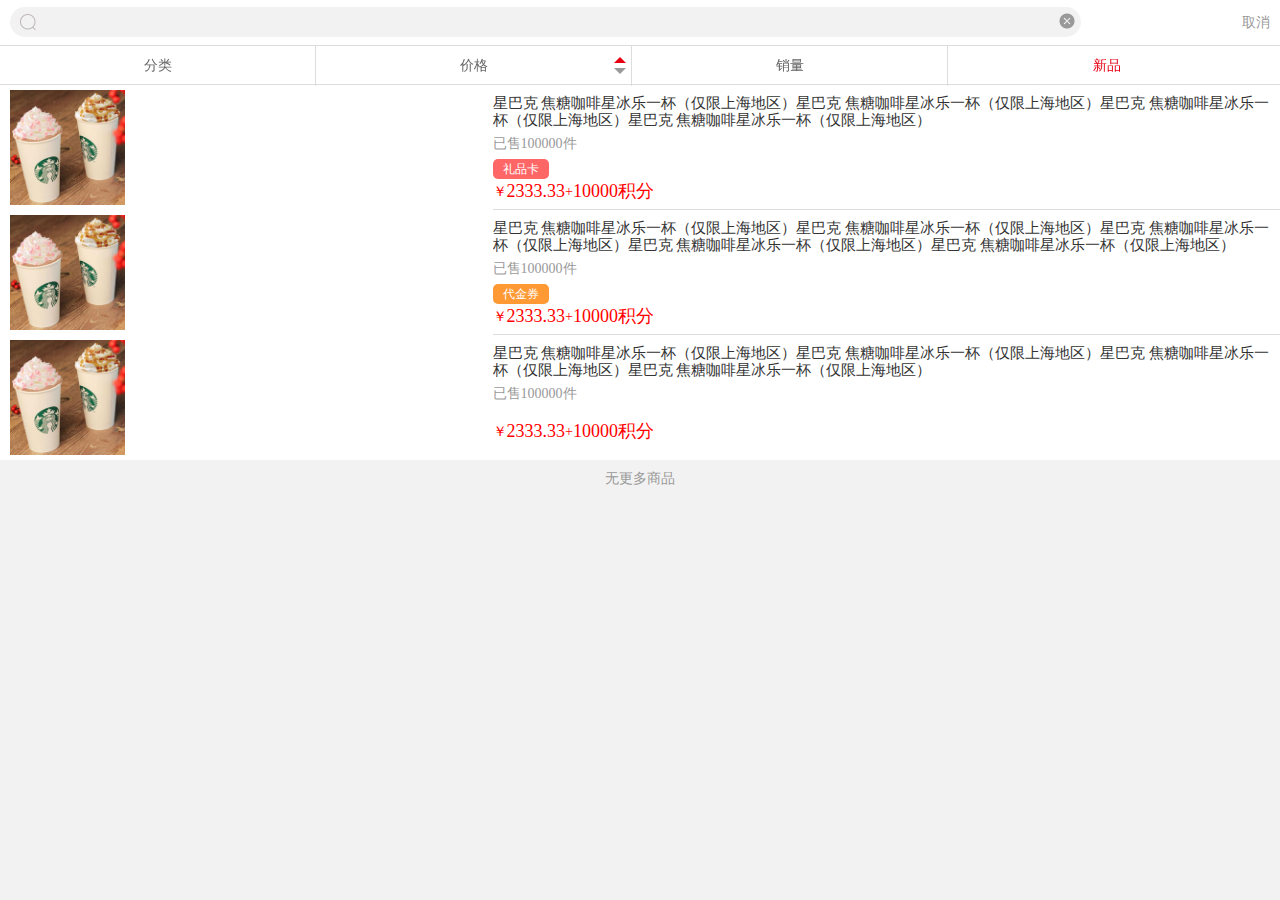
<file: search-result.html>
<!DOCTYPE html>

<head>
<meta http-equiv="Content-Type" content="text/html; charset=utf-8" />
<title>搜索结果</title>
<link rel="stylesheet" type="text/css" href="css/common.css">
<link rel="stylesheet" type="text/css" href="css/layout.css">
<meta content="yes" name="apple-mobile-web-app-capable" />
<meta content="black" name="apple-mobile-web-app-status-bar-style" />
<meta content="telephone=no" name="format-detection" />
<meta http-equiv="X-UA-Compatible" content="IE=edge,chrome=1" />
<meta name="format-detection" content="telephone=no" />
<meta name="viewport" content="width=device-width, initial-scale=1, minimum-scale=1, maximum-scale=1,user-scalable=0">
</head>
<body>
<div class="topfixed">
  <header class="header white">
    <span class="search-box wp85">
      <i class="sprites"></i>
      <input type="text">
      <i class="sprites del"></i>
    </span>
    <a href="###" class="cancle">取消</a>
  </header>
</div>
<div class="content" style="padding:45px 0 0;">
  <div class="filter">
    <ul>
      <li>分类</li>
      <li>价格<div class="drop-box"><em class="drop-up on"></em><em class="drop-down"></em></div></li>
      <li>销量</li>
      <li class="on">新品</li>
    </ul>
  </div>
  <div class="item-list mt40">
    <ul>
      <li>
        <div class="item-img">
          <img src="images/goods-img.jpg" width="115" height="115">
        </div>
        <div class="item-con">
          <h3>星巴克 焦糖咖啡星冰乐一杯（仅限上海地区）星巴克 焦糖咖啡星冰乐一杯（仅限上海地区）星巴克 焦糖咖啡星冰乐一杯（仅限上海地区）星巴克 焦糖咖啡星冰乐一杯（仅限上海地区）</h3>
          <div class="item-desc">
            <p class="sold">已售100000件</p>
            <span class="card-type red">礼品卡</span>
            <div class="item-price">
              <em>￥</em>
              <span>2333.33</span>
              <em>+</em>
              <span>10000积分</span>
            </div>
          </div>
        </div>
      </li>
      <li>
        <div class="item-img">
          <img src="images/goods-img.jpg" width="115" height="115">
        </div>
        <div class="item-con">
          <h3>星巴克 焦糖咖啡星冰乐一杯（仅限上海地区）星巴克 焦糖咖啡星冰乐一杯（仅限上海地区）星巴克 焦糖咖啡星冰乐一杯（仅限上海地区）星巴克 焦糖咖啡星冰乐一杯（仅限上海地区）星巴克 焦糖咖啡星冰乐一杯（仅限上海地区）</h3>
          <div class="item-desc">
            <p class="sold">已售100000件</p>
            <span class="card-type orange">代金券</span>
            <div class="item-price">
              <em>￥</em>
              <span>2333.33</span>
              <em>+</em>
              <span>10000积分</span>
            </div>
          </div>
        </div>
      </li>
      <li>
        <div class="item-img">
          <img src="images/goods-img.jpg" width="115" height="115">
        </div>
        <div class="item-con">
          <h3>星巴克 焦糖咖啡星冰乐一杯（仅限上海地区）星巴克 焦糖咖啡星冰乐一杯（仅限上海地区）星巴克 焦糖咖啡星冰乐一杯（仅限上海地区）星巴克 焦糖咖啡星冰乐一杯（仅限上海地区）</h3>
          <div class="item-desc">
            <p class="sold">已售100000件</p>
            <div class="item-price">
              <em>￥</em>
              <span>2333.33</span>
              <em>+</em>
              <span>10000积分</span>
            </div>
          </div>
        </div>
      </li>
    </ul>
  </div>
  <p class="dx">无更多商品</p>
</div>

</body>
</html>
</file>
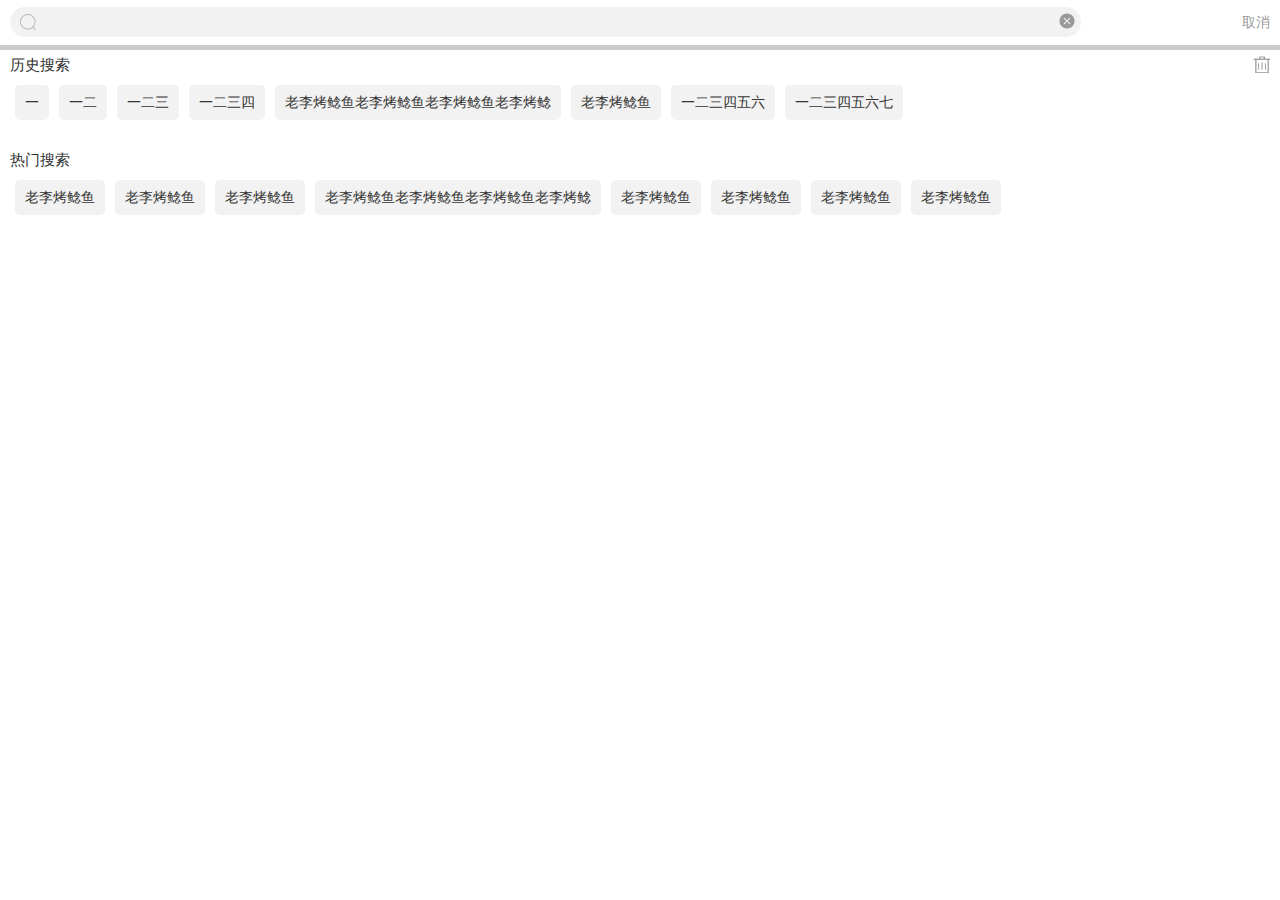
<file: search.html>
<!DOCTYPE html>

<head>
<meta http-equiv="Content-Type" content="text/html; charset=utf-8" />
<title>搜索</title>
<link rel="stylesheet" type="text/css" href="css/common.css">
<link rel="stylesheet" type="text/css" href="css/layout.css">
<meta content="yes" name="apple-mobile-web-app-capable" />
<meta content="black" name="apple-mobile-web-app-status-bar-style" />
<meta content="telephone=no" name="format-detection" />
<meta http-equiv="X-UA-Compatible" content="IE=edge,chrome=1" />
<meta name="format-detection" content="telephone=no" />
<meta name="viewport" content="width=device-width, initial-scale=1, minimum-scale=1, maximum-scale=1,user-scalable=0">
</head>
<body class="bfff">
<div class="topfixed">
  <header class="header white">
    <span class="search-box wp85">
      <i class="sprites"></i>
      <input type="text">
      <i class="sprites del"></i>
    </span>
    <a href="###" class="cancle">取消</a>
  </header>
</div>
<div class="content" style="padding:45px 0 0;">
  <div class="search-block border-t">
    <h4>历史搜索</h4>
    <i class="sprites del"></i>
    <ul class="search-key">
      <li>一</li>
      <li>一二</li>
      <li>一二三</li>
      <li>一二三四</li>
      <li>老李烤鲶鱼老李烤鲶鱼老李烤鲶鱼老李烤鲶</li>
      <li>老李烤鲶鱼</li>
      <li>一二三四五六</li>
      <li>一二三四五六七</li>
    </ul>
  </div>
  <div class="search-block">
    <h4>热门搜索</h4>
    <ul class="search-key">
      <li>老李烤鲶鱼</li>
      <li>老李烤鲶鱼</li>
      <li>老李烤鲶鱼</li>
      <li>老李烤鲶鱼老李烤鲶鱼老李烤鲶鱼老李烤鲶</li>
      <li>老李烤鲶鱼</li>
      <li>老李烤鲶鱼</li>
      <li>老李烤鲶鱼</li>
      <li>老李烤鲶鱼</li>
    </ul>
  </div>
</div>

</body>
</html>
</file>
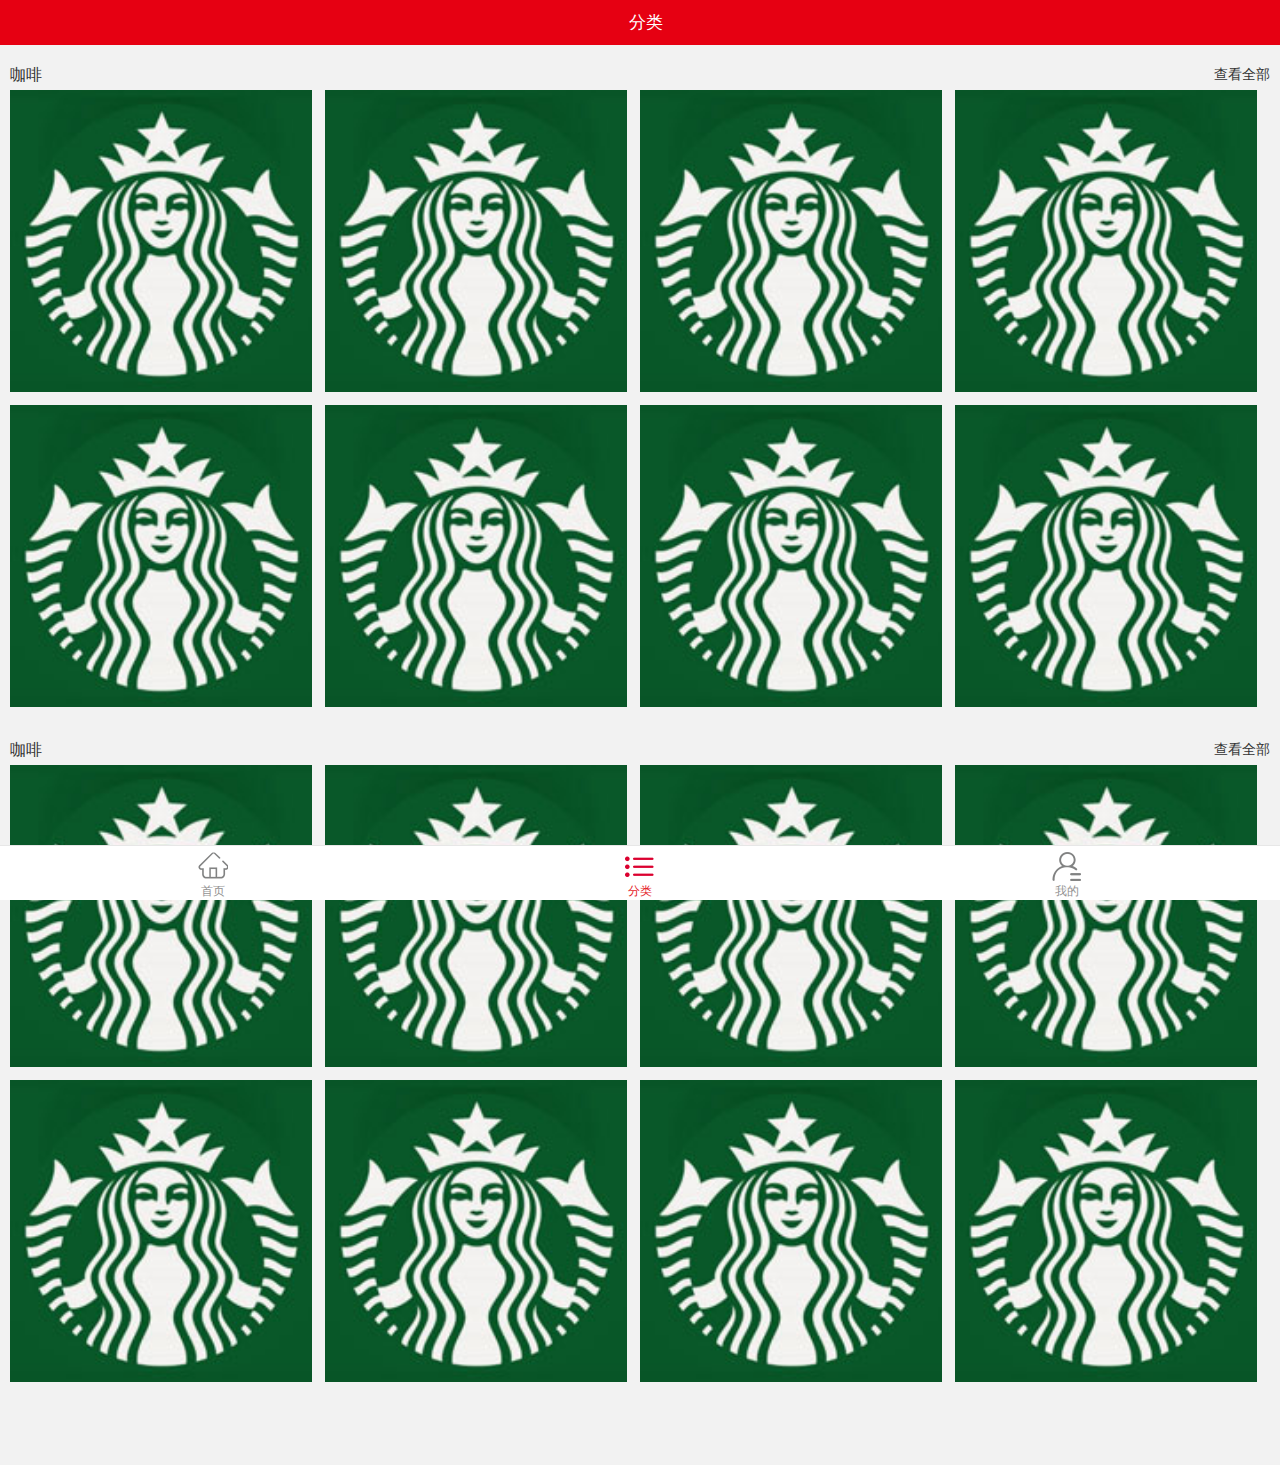
<file: sort.html>
<!DOCTYPE html>

<head>
<meta http-equiv="Content-Type" content="text/html; charset=utf-8" />
<title>分类</title>
<link rel="stylesheet" type="text/css" href="css/common.css">
<link rel="stylesheet" type="text/css" href="css/layout.css">
<meta content="yes" name="apple-mobile-web-app-capable" />
<meta content="black" name="apple-mobile-web-app-status-bar-style" />
<meta content="telephone=no" name="format-detection" />
<meta http-equiv="X-UA-Compatible" content="IE=edge,chrome=1" />
<meta name="format-detection" content="telephone=no" />
<meta name="viewport" content="width=device-width, initial-scale=1, minimum-scale=1, maximum-scale=1,user-scalable=0">
</head>
<body>
<div class="topfixed">
  <header class="header red">
    <h2>分类</h2>
  </header>
</div>
<div class="content" style="padding:45px 0 55px;">
  <div class="sort-box">
   <div class="tit">
      <h4>咖啡</h4>
      <a href="###">查看全部</a>
    </div>
    <div class="con">
      <ul>
        <li><img src="images/sort-img.jpg"></li>
        <li><img src="images/sort-img.jpg"></li>
        <li><img src="images/sort-img.jpg"></li>
        <li><img src="images/sort-img.jpg"></li>
        <li><img src="images/sort-img.jpg"></li>
        <li><img src="images/sort-img.jpg"></li>
        <li><img src="images/sort-img.jpg"></li>
        <li><img src="images/sort-img.jpg"></li>
      </ul>
    </div>
  </div>
  <div class="sort-box">
   <div class="tit">
      <h4>咖啡</h4>
      <a href="###">查看全部</a>
    </div>
    <div class="con">
      <ul>
        <li><img src="images/sort-img.jpg"></li>
        <li><img src="images/sort-img.jpg"></li>
        <li><img src="images/sort-img.jpg"></li>
        <li><img src="images/sort-img.jpg"></li>
        <li><img src="images/sort-img.jpg"></li>
        <li><img src="images/sort-img.jpg"></li>
        <li><img src="images/sort-img.jpg"></li>
        <li><img src="images/sort-img.jpg"></li>
      </ul>
    </div>
  </div>
</div>
<nav class="bar bar-tab footer">
  <a class="tab-item tab1" href="#">
    <i class="sprites"></i>
    <span class="tab-label">首页</span>
  </a>
  <a class="tab-item tab2 cur" href="#">
    <i class="sprites"></i>
    <span class="tab-label">分类</span>
  </a>
  <a class="tab-item tab3" href="#">
    <i class="sprites"></i>
    <span class="tab-label">我的</span>
  </a>
</nav>
</body>
</html>
</file>
<file: css/common.css>
@charset "utf-8";
a, abbr, address, article, aside, audio, b, blockquote, body, canvas, caption, cite, code, dd, del, details, dfn, div, dl, dt, em, fieldset, figcaption, figure, footer, form, h1, h2, h3, h4, h5, h6, header, hgroup, hr, html, i, iframe, img, ins, kbd, label, legend, li, mark, menu, nav, object, ol, p, pre, q, samp, section, small, span, strong, sub, summary, sup, table, tbody, td, tfoot, th, thead, time, tr, ul, var, video {
  border: 0 none;
  margin: 0;
  padding: 0
}
body {
  font: 400 12px/1.5 微软雅黑, Verdana, simsun, Sans-Serif,;
  font-size: 12px;
  color: #333;
  background: #f2f2f2;
  position: absolute;
  left: 0;
  right: 0;
  top: 0;
  bottom: 0;
}
.n_b, fieldset, img {
  border: 0
}
a {
  color: #333
}
:focus {
  outline: 0
}
address, caption, cite, code, dfn, em, optgroup, strong, th, var {
  font-style: normal;
  font-weight: 400
}
h1, h2, h3, h4, h5, h6 {
  font-size: 100%;
  font-weight: 400
}
abbr, acronym {
  border: 0;
  font-variant: normal
}
button, input, optgroup, option, select, textarea {
  font-family: inherit;
  font-size: inherit;
  font-style: inherit;
  font-weight: inherit;
  -webkit-appearance: none
}
code, kbd, samp, tt {
  font-size: 100%
}
body {
  line-height: 1.5
}
ul {
  list-style: none
}
table {
  border-collapse: collapse;
  border-spacing: 0
}
caption, th {
  text-align: left
}
sub, sup {
  font-size: 100%;
  vertical-align: baseline
}
:link, :visited, ins {
  text-decoration: none
}
blockquote, q {
  quotes: none
}
blockquote:after, blockquote:before, q:after, q:before {
  content: '';
  content: none
}
address, h1, h2, h3, h4, h5, h6, i, li, span {
  Font-style: normal;
  font-weight: 400
}
.clear:after, .clearfix:after {
  content: ' ';
  display: block;
  clear: both;
  height: 0;
  visibility: hidden
}
* {
  tap-highlight-color: transparent;
  -webkit-tap-highlight-color: transparent;
  -ms-tap-highlight-color: transparent;
  -moz-box-sizing: border-box;
  -webkit-box-sizing: border-box;
  box-sizing: border-box;
  padding: 0;
  margin: 0;
  border: 0
}
.bfff {
  background-color: #fff
}
.sprites {
  background: url(../images/sprites.png) 0 0 no-repeat;
  display: inline-block;
  overflow: hidden;
  background-size: 314px 270px
}
.topfixed {
  left: 0;
  position: fixed;
  top: 0;
  width: 100%;
  z-index: 8
}
.btmfixed {
  left: 0;
  position: fixed;
  bottom: 0;
  width: 100%;
  z-index: 8
}
.header {
  background: rgba(51,51,51,.5);
  padding: 0 10px;
  height: 45px;
  position: relative;
  line-height: 45px;
  text-align: center;
  color: #fff;
  z-index: 1;
  font-family: 微软雅黑;
  overflow: hidden;
}
.header.white {
  background-color: #fff;
}
.header.red {
  background-color: #E60012;
}
.header h2 {
  color: #fff;
  font-size: 17px;
  left: 50%;
  margin: 0 auto 0 -27%;
  overflow: hidden;
  overflow-wrap: normal;
  position: absolute;
  text-overflow: ellipsis;
  white-space: nowrap;
  width: 55%;
  font-weight: 400;
  height: 45px;
}
.header .a-back {
  position: absolute;
  display: block;
  width: 40px;
  height: 44px;
  left: 0;
}
.header .a-back:before {
  border: #fff solid 2px;
  position: absolute;
  left: 15px;
  top: 50%;
  margin-top: -6px;
  display: block;
  content: '';
  width: 12px;
  height: 12px;
  border-top: none;
  border-right: none;
  -webkit-transform: rotate(45deg);
  transform: rotate(45deg)
}
.header.white .a-back:before {
  border: 2px solid #999;
  border-top: none;
  border-right: none;
}
.header .search-box {
  float: left;
  width: 100%;
  height: 30px;
  background-color: #fff;
  border-radius: 100px;
  margin: 7px 0;
  overflow: hidden;
}
.header .search-box i {
  float: left;
  width: 16px;
  height: 16px;
  margin: 7px 10px;
  background-position: -125px -4px;
}
.header .search-box em{
  float: left;
  color: #999;
  font-size: 14px;
  height: 30px;
  line-height: 30px;
}
.header a.index {
  float: right;
  height: 45px;
  width: 45px;
}
.header a.index i {
  background-position: 0 -20px;
  float: right;
  height: 25px;
  margin-top: 12px;
  width: 25px;
}
.content {
  overflow: hidden;
}
.bar {
  position: fixed;
  right: 0;
  left: 0;
  z-index: 10;
  background-color: #fff;
  -webkit-backface-visibility: hidden;
  backface-visibility: hidden;
}
.bar:after {
  content: '';
  position: absolute;
  left: 0;
  bottom: 0;
  right: auto;
  top: auto;
  height: 1px;
  width: 100%;
  background-color: #e7e7e7;
  display: block;
  z-index: 15;
  -webkit-transform-origin: 50% 100%;
  transform-origin: 50% 100%;
}
.bar-tab {
  bottom: 0;
  width: 100%;
  height: 55px;
  padding: 0;
  table-layout: fixed;
}
.bar-tab:before {
  content: '';
  position: absolute;
  left: 0;
  top: 0;
  bottom: auto;
  right: auto;
  height: 1px;
  width: 100%;
  background-color: #e7e7e7;
  display: block;
  z-index: 15;
  -webkit-transform-origin: 50% 0%;
  transform-origin: 50% 0%;
}
.bar-tab:after {
  display: none;
}
.bar-tab .tab-item {
  color: #929292;
  display: table-cell;
  float: left;
  height: 55px;
  position: relative;
  text-align: center;
  vertical-align: middle;
  width: 33.33%;
}
.footer a.cur {
  color: #e51a29
}
.footer .tab-item i {
  display: block;
  width: 30px;
  height: 30px;
  margin: 7px auto 0;
}
.footer .tab1 i {
  background-position: -254px -74px;
}
.footer .tab1.cur i {
  background-position: -230px -234px;
}
.footer .tab2 i {
  background-position: -280px -143px;
}
.footer .tab2.cur i {
  background-position: -282px -3px;
}
.footer .tab3 i {
  background-position: -280px -38px;
}
.footer .tab3.cur i {
  background-position: -246px -173px;
}
.footer .tab-item span {
  line-height: 18px;
  font-size: 12px;
  display: block;
}
#bg-gray {
  background-color: #333;
  display: none;
  left: 0;
  opacity: .7;
  filter: alpha(opacity=70);
  -moz-opacity: .7;
  position: fixed;
  top: 0;
  z-index: 200
}
.swiper-slide img {
  display: block;
  margin: 0 auto;
  width: 100%;
  height: auto;
}
.swiper-container.swiper-container-change {
  padding-bottom: 6px
}
.swiper-container-change .swiper-pagination-bullet {
  background: #eee
}
.button-left-w-change {
  width: 35px
}
.swiper-container {
  margin-left: auto;
  margin-right: auto;
  position: relative;
  overflow: hidden;
  z-index: 1;
}
.swiper-wrapper {
  position: relative;
  width: 100%;
  height: 100%;
  z-index: 1;
  display: -webkit-box;
  display: -moz-box;
  display: -ms-flexbox;
  display: -webkit-flex;
  display: flex;
  -webkit-transition-property: -webkit-transform;
  -moz-transition-property: -moz-transform;
  -o-transition-property: -o-transform;
  -ms-transition-property: -ms-transform;
  transition-property: transform;
  -webkit-box-sizing: content-box;
  -moz-box-sizing: content-box;
  box-sizing: content-box;
}
.swiper-container-android .swiper-slide, .swiper-wrapper {
  -webkit-transform: translate3d(0, 0, 0);
  -moz-transform: translate3d(0, 0, 0);
  -o-transform: translate(0, 0);
  -ms-transform: translate3d(0, 0, 0);
  transform: translate3d(0, 0, 0);
}
.swiper-slide {
  -webkit-flex-shrink: 0;
  -ms-flex: 0 0 auto;
  flex-shrink: 0;
  width: 100%;
  height: 100%;
  position: relative;
}
.swiper-pagination {
  position: absolute;
  text-align: center;
  -webkit-transition: .3s;
  -moz-transition: .3s;
  -o-transition: .3s;
  transition: .3s;
  -webkit-transform: translate3d(0, 0, 0);
  -ms-transform: translate3d(0, 0, 0);
  -o-transform: translate3d(0, 0, 0);
  transform: translate3d(0, 0, 0);
  z-index: 10;
}
.swiper-pagination-bullet {
  width: 10px;
  height: 10px;
  display: inline-block;
  border-radius: 100%;
  background: #fff;
  opacity: .5;
}
.swiper-container-horizontal>.swiper-pagination-bullets, .swiper-pagination-custom, .swiper-pagination-fraction {
  bottom: 10px;
  left: 0;
  width: 100%;
}
.swiper-pagination-bullet-active {
  opacity: 1;
  background: #fff;
}
.swiper-pagination-clickable .swiper-pagination-bullet {
  cursor: pointer;
}
.swiper-container-horizontal>.swiper-pagination-bullets .swiper-pagination-bullet {
  margin: 0 5px;
}
.icon-down, .icon-up, .icon-right {
  position: absolute;
  display: inline-block;
  width: 15px;
  height: 35px;
  top: 0;
  left: 50%;
  margin-left: -7px;
}
.icon-down:before, .icon-up:before, .icon-right:before {
  border: #666 solid 2px;
  position: absolute;
  left: 0;
  top: 50%;
  display: block;
  content: '';
  width: 12px;
  height: 12px;
  border-top: none;
  border-right: none;
}
.icon-down:before {
  margin-top: -10px;
  -webkit-transform: rotate(-45deg);
  transform: rotate(-45deg)
}
.icon-up:before {
  margin-top: -3px;
  -webkit-transform: rotate(135deg);
  transform: rotate(135deg)
}
.icon-right:before {
  margin-top: -7px;
  -webkit-transform: rotate(-135deg);
  transform: rotate(-135deg)
}
.back-top {
  position: fixed;
  bottom: 10px;
  right: 10px;
  z-index: 1;
}
.back-top i {
  display: block;
  width: 61px;
  height: 61px;
  background-position: -65px -172px;
}
.back-top.btm60 {
  bottom: 60px;
}
</file>
<file: css/layout.css>
@charset "utf-8";
/*首页*/
.hot-card{
  margin-bottom: 65px;
}
.hot-card .tit{
  overflow: hidden;
  line-height: 30px;
  height: 30px;
  padding: 0 10px;
  margin-top: 15px;
}
.hot-card .tit h4{
  font-size: 16px;
  float: left;
}
.hot-card .tit a{
  float: right;
  font-size: 14px;
}
.hot-card .con{
  margin: 0 10px;
}
.hot-card .con ul{
  overflow: hidden;
}
.hot-card .con ul li{
  float: left;
  width: 32%;
  margin-right: 2%;
  margin-bottom: 2%;
}
.hot-card .con ul li:last-child{
  margin-right: 0;
}
.hot-card .con ul li img{
  width: 100%;
  display: block;
}
/*搜索*/
.header.white .search-box {
  background-color: #f2f2f2;
}
.header .search-box.wp85{
  width: 85%;
}
.header .search-box input {
  float: left;
  border: none;
  width: 70%;
  height: 28px;
  background: transparent;
  font-size: 14px;
  color: #333;
}
.header .search-box i.del {
  float: right;
  margin: 6px;
  background-position: -93px -67px;
}
.header .cancle {
  float: right;
  color: #999;
  font-size: 14px;
}
.search-block {
  position: relative;
  margin-bottom: 20px;
}
.search-block.border-t {
  border-top: 5px solid #ccc;
}
.search-block h4 {
  font-size: 15px;
  margin-left: 10px;
  line-height: 30px;
}
.search-block i.del {
  width: 17px;
  height: 17px;
  background-position: -112px -127px;
  position: absolute;
  top: 6px;
  right: 10px;
}
.search-block .search-key {
  overflow: hidden;
  margin: 0 10px;
}
.search-key li {
  float: left;
  padding: 7px 10px;
  font-size: 14px;
  background-color: #f2f2f2;
  border-radius: 5px;
  text-align: center;
  margin: 5px;
}
.filter {
  position: fixed;
  top: 45px;
  width: 100%;
  height: 40px;
  line-height: 40px;
  border-top: 1px solid #ddd;
  border-bottom: 1px solid #ddd;
  background-color: #fff;
  z-index: 20;
}
.filter ul {
  overflow: hidden;
}
.filter ul li {
  width: 24.7%;
  float: left;
  border-right: 1px solid #ddd;
  text-align: center;
  font-size: 14px;
  color: #666;
  position: relative;
}
.filter ul li:last-child {
  border-right: none;
}
.filter ul li.on {
  color: #E60012;
}
.filter ul li .drop-box {
  display: inline-block;
  vertical-align: top;
  height: 30px;
  padding: 5px 0;
  position: absolute;
  right: 5px;
}
.filter ul li em.drop-up {
  display: block;
  width: 0;
  height: 0;
  margin-bottom: 5px;
  border: 6px solid;
  border-color: transparent transparent #999 transparent;
}
.filter ul li em.drop-up.on {
  border-bottom-color: #E60012;
}
.filter ul li em.drop-down {
  display: block;
  width: 0;
  height: 0;
  border: 6px solid;
  border-color: #999 transparent transparent transparent;
}
.filter ul li em.drop-down.on {
  border-top-color: #E60012;
}
.item-list.mt40 {
  margin-top: 40px;
}
.item-list ul li {
  padding: 5px 0 0 10px;
  background-color: #fff;
  overflow: hidden;
}
.item-list ul li .item-img {
  float: left;
  width: 38%;
}
.item-list ul li .item-con {
  float: left;
  width: 62%;
  height: 120px;
  border-bottom: 1px solid #ddd;
  padding: 5px 5px 5px 0;
}
.item-list ul li:last-child .item-con {
  border-bottom: none;
}
.item-con h3 {
  font-size: 15px;
  height: 34px;
  line-height: 17px;
  margin: 0;
  overflow: hidden;
}
.item-con .sold{
  color: #999;
  font-size: 14px;
  line-height: 30px;
}
.item-con .card-type{
  float: left;
  padding: 0 10px;
  height: 20px;
  line-height: 20px;
  border-radius: 5px;
  color: #fff;
}
.item-con .card-type.red{
  background-color: #f66;
}
.item-con .card-type.orange{
  background-color: #f93;
}
.item-con .item-price{
  color: #f00;
  font-size: 18px;
  margin-top: 10px;
  height: 25px;
  line-height: 25px;
  overflow: hidden;
  clear: both;
}
.item-con .item-price em{
  float: left;
  font-size: 14px;
}
.item-con .item-price span{
  float: left;
}
.dx{
  text-align: center;
  padding:8px 0;
  color:#999;
  font-size: 14px;
}
.empty-img {
  position: absolute;
  margin-top: -90px;
  left: 50%;
  margin-left: -57px;
  width: 116px;
  height: 180px;
  top: 50%;
}
.empty-text {
  text-align: center;
  font-size: 14px;
  font-weight: bold;
  margin-top: 15px;
}
.empty-text span {
  display: block;
}
/*支付成功*/
.success-img {
  margin: 55px auto 10px;
  width: 65px;
  height: 65px;
}
.success-text {
  margin-bottom: 20px;
}
.success-text p {
  text-align: center;
  color: #333;
}
.success-text .f20 {
  font-size: 20px;
  margin-bottom: 10px;
}
.success-text .f14 {
  font-size: 14px;
}
.success-text .red{
  color: #f00;
  margin: 10px 0 30px;
}
.success-btn {
  text-align: center;
}
.success-btn input {
  width: 135px;
  height: 35px;
  border-radius: 4px;
  border: none;
  color: #fff;
  font-size: 15px;
  padding: 0;
  margin: 0 10px;
  -webkit-appearance: none;
}
.success-btn input.red {
  background-color: #E60012;
}
.success-btn input.orange {
  background-color: #f60;
}
/*登录*/
.bind_phone {
  padding: 0 10px;
}
.bind_phone ul li {
  width: 100%;
  border-bottom: 1px solid #ccc;
  height: 50px;
  overflow: hidden;
}
.bind_phone ul li input {
  border: none;
  width: 100%;
  height: 50px;
  line-height: 50px;
  font-size: 14px;
  color: #999;
}
.bind_phone ul li .phone_input2 {
  float: left;
  width: 50%;
}
.bind_phone ul li .tw_img {
  width: 25%;
  height: 35px;
  float: left;
  margin-right: 2%;
  margin-top: 7px;
}
.bind_phone ul li .tw_img img {
  width: 100%;
  height: 100%;
}
.bind_phone ul li .a_hq {
  width: 23%;
  height: 35px;
  float: left;
  color: #fff;
  display: block;
  text-align: center;
  line-height: 35px;
  background: #E60012;
  font-size: 14px;
  margin-top: 7px;
}
.a_phone_btn {
  background: #E60012 none repeat scroll 0 0;
  color: #fff;
  display: block;
  font-size: 15px;
  height: 40px;
  line-height: 40px;
  text-align: center;
  margin-top: 5%;
}
.a_phone_btn a {
  color: #fff;
  display: block;
}
/*卡券详情*/
.head-link {
  position: absolute;
  top: 0;
  left: 0;
  width: 100%;
  height: 55px;
  z-index: 5;
}
.head-link a.back {
  float: left;
  margin: 10px;
  height: 36px;
}
.head-link a.back i {
  width: 36px;
  height: 36px;
  background-position: -205px -172px;
}
.head-link .fr {
  float: right;
}
.head-link a.other {
  float: left;
  margin: 10px 5px;
  height: 36px;
}
.head-link a.other i {
  width: 36px;
  height: 36px;
  background-position: -2px -232px;
}
.head-link .other-link {
  position: absolute;
  right: 5px;
  top: 55px;
  width: 125px;
  height: 105px;
  background: url(../images/other-link.png) 0 0 no-repeat;
  background-size: 125px 105px;
  padding: 20px 5px 0;
}
.head-link .other-link a {
  display: block;
  height: 42px;
  line-height: 42px;
  border-bottom: 1px solid #ddd;
  font-size: 14px;
}
.head-link .other-link a:last-child {
  border-bottom: none;
}
.head-link .other-link a i {
  width: 25px;
  height: 25px;
  margin: 9px 25px 0 10px;
  float: left;
}
.head-link .other-link .index i {
  background-position: -194px -99px;
}
.head-link .other-link .me i {
  background-position: -3px -128px;
}
.goods-price {
  height: 50px;
  background: url(../images/goods-price-bg.png) 0 0 repeat-y;
  background-size: contain;
  color: #fff;
  padding: 0 10px;
  overflow: hidden;
}
.goods-price span{
  display: block;
  line-height: 50px;
  font-size: 22px;
}
.goods-name {
  background-color: #fff;
  height: 50px;
  padding: 0 10px;
  position: relative;
  border-bottom: 1px solid #ddd;
  margin-bottom: 5px;
}
.goods-name p.name {
  font-size: 18px;
  height: 50px;
  line-height: 50px;
  overflow: hidden;
}
.goods-num{
  background-color: #fff;
  height: 45px;
  line-height: 45px;
  padding: 0 10px;
  border-bottom: 1px solid #ddd;
  margin-bottom: 5px;
  font-size: 14px;
  overflow: hidden;
}
.goods-num label {
  float: left;
}
.goods-num .fl {
  float: left;
}
.goods-num .num {
  float: left;
  width: 32px;
  height: 22px;
  line-height: 22px;
  vertical-align: top;
  margin-top: 11px;
  border: none;
  padding: 0;
  margin-right: 5px;
  background-color: #f2f2f2;
  text-align: center;
  -webkit-appearance: none;
}
.goods-num span {
  float: left;
  width: 32px;
  height: 22px;
  margin-right: 5px;
  margin-top: 11px;
}
.goods-num .jian {
  background: url(../images/jian.png) 0 0 no-repeat #f2f2f2;
  background-size: 32px 22px;
}
.goods-num .jia {
  background: url(../images/jia.png) 0 0 no-repeat #f2f2f2;
  background-size: 32px 22px;
}
.goods-num .jian.off {
  background: url(../images/jian-white.png) 0 0 no-repeat #f2f2f2;
  background-size: 32px 22px;
}
.goods-num .jia.off {
  background: url(../images/jia-white.png) 0 0 no-repeat #f2f2f2;
  background-size: 32px 22px;
}
.goods-detail h4{
  background-color: #fff;
  font-size: 14px;
  padding-left: 10px;
  line-height: 40px;
}
.goods-detail .detail-img img {
  width: 100%;
  display: block;
}
.goods-btn {
  position: fixed;
  bottom: 0;
  left: 0;
  width: 100%;
  height: 49px;
  overflow: hidden;
  z-index: 10;
}
.goods-btn input {
  float: left;
  width: 100%;
  height: 50px;
  color: #fff;
  font-size: 18px;
  border: none;
  padding: 0;
  border-radius: 0;
  -webkit-border-radius: 0;
  -webkit-appearance: none;
}
.goods-btn input.buy {
  background-color: #db002f;
}
/*订单确认*/
.confirm-tel{
  background-color: #fff;
  border-bottom: 1px solid #ddd;
}
.confirm-tel p{
  padding: 0 10px;
  font-size: 14px;
  line-height: 25px;
  overflow: hidden;
  border-bottom: 1px solid #ddd;
}
.confirm-tel p:last-child{
  border-bottom: none;
}
.confirm-tel p label{
  float: left;
  width: 30%;
  line-height: 45px;
}
.confirm-tel p input{
  float: left;
  width: 70%;
  height: 45px;
  line-height: 45px;
}
.goods-list{
  padding: 0 10px;
}
.goods-list .item-box {
  display: inline-block;
  width: 100%;
  padding-bottom: 5px;
  border-bottom: 1px solid #ddd;
}
.goods-list:last-child .item-box{
  border-bottom: none;
}
.goods-list .item-img {
  float: left;
  width: 35%;
  margin-top: 5px;
}
.goods-list .item-img img{
  display: block;
}
.goods-list .item-con {
  float: right;
  width: 65%;
}
.order-detail .item-con h3 {
  margin: 10px 0;
}
.order-detail .item-con .item-price{
  margin-top: 20px;
}
.confirm-sum p.goods-num .fl {
  margin-left: 20px;
}
.all_xz {
  position: fixed;
  bottom: 0;
  width: 100%;
  height: 46px;
  line-height: 46px;
  font-size: 15px;
  background-color: #fff;
}
.all_xz .pay-last{
  float: left;
  width: 60%;
  padding-left: 10px;
}
.all_xz .pay-last span{
  display: block;
  color: #999;
  font-size: 14px;
  height: 20px;
  line-height: 20px;
}
.all_xz .pay-last p{
  color: #f00;
  font-size: 16px;
  height: 25px;
  line-height: 25px;
  font-weight: bold;
  overflow: hidden;
}
.all_xz a {
  width: 40%;
  height: 45px;
  float: right;
  font-size: 15px;
  color: #fff;
  text-align: center;
  background: #E60012;
}
/*分类*/
.sort-box{
  margin-bottom: 15px;
}
.sort-box .tit{
  overflow: hidden;
  line-height: 30px;
  height: 30px;
  padding: 0 10px;
  margin-top: 15px;
}
.sort-box .tit h4{
  font-size: 16px;
  float: left;
}
.sort-box .tit a{
  float: right;
  font-size: 14px;
}
.sort-box .con{
  margin: 0 10px;
}
.sort-box .con ul{
  overflow: hidden;
}
.sort-box .con ul li{
  float: left;
  width: 24%;
  margin-right: 1%;
  margin-bottom: 1%;
}
.sort-box .con ul li:last-child{
  margin-right: 0;
}
.sort-box .con ul li img{
  width: 100%;
  display: block;
}
/*会员中心*/
.common-wrapper {
  width: 100%;
  padding-bottom: 55px;
  position: relative;
  overflow: hidden;
}
.head-img {
  color: #fff;
  position: relative;
  width: 100%;
  background: #E60012;
  height: 100px;
}
.head-img .my-info {
  margin: 0 0 0 15px;
  z-index: 20;
  position: relative;
}
.head-img .my-img-wrap {
  display: inline-block;
  height: 75px;
  margin: 10px 0 0 0;
  position: relative;
  vertical-align: middle;
  width: 75px;
}
.head-img .my-img {
  border-radius: 50%;
  display: inline-block;
  height: 75px;
  left: 0;
  overflow: hidden;
  position: absolute;
  top: 0;
  width: 75px;
  z-index: 1;
}
.head-img .my-img img {
  width: 100%;
  height: 100%;
}
.head-img .my-person-info {
  display: inline-block;
  width: 72%;
  float: right;
}
.my-head-number {
  font-size: 17px;
  line-height: 17px;
  margin-top: 35px;
}
.my-head-number p {
  padding-left: 10px;
}
.my-head-number .logout {
  display: block;
  font-size: 14px;
  font-weight: bold;
  margin-top: 8px;
  padding-top: 8px;
  padding-left: 10px;
  width: 100%;
  color: #fff;
}
.my-content .order-list{
  background-color: #fff;
  border-bottom: 1px solid #ddd;
  height: 70px;
  padding: 0 15px;
  margin-bottom: 0;
  position: relative;
  overflow: hidden;
}
.my-content .order-list img{
  float: left;
  margin: 15px 15px 15px 0;
}
.my-content .order-list span{
  float: left;
  line-height: 70px;
  font-size: 16px;
}
.my-content .order-list i{
  right: 15px;
  left: auto;
  top: 50%;
  margin-top: -17px;
}
/*订单列表*/
.order-status {
  position: fixed;
  top: 45px;
  width: 100%;
  border-bottom: 1px solid #ddd;
  background-color: #fff;
}
.order-status ul {
  overflow: hidden;
}
.order-status ul li {
  float: left;
  width: 33.33%;
  height: 40px;
  line-height: 40px;
  text-align: center;
  font-size: 14px;
  color: #333;
}
.order-status ul li span {
  display: block;
  margin: 0px 8px;
  height: 40px;
}
.order-status ul li.cur span {
  color: #E60012;
  border-bottom: 3px solid #E60012;
}
.order-list{
  margin-bottom: 10px;
}
.order-list.mt40 {
  margin-top: 40px;
}
.order_nub {
  height: 40px;
  line-height: 40px;
  background: #fff;
  border-bottom: 1px solid #ddd;
  overflow: hidden;
}
.o_left {
  float: left;
  width: 60%;
}
.o_left i {
  background-position: -130px -212px;
  float: left;
  height: 26px;
  margin: 7px 5px 0 6px;
  width: 25px;
}
.o_left span {
  font-size: 14px;
}
.o_rt {
  width: 40%;
  float: right;
  padding-right: 10px;
  text-align: right;
}
.o_rt span {
  width: 40%;
  float: right;
  font-size: 14px;
  font-weight: 700;
  color: #f60;
}
.item-desc{
  overflow: hidden;
}
.item-con .item-price.fl{
  float: left;
  width: 85%;
  overflow: hidden;
  overflow-wrap: normal;
  white-space: nowrap;
  text-overflow: ellipsis;
}
.item-con .item-desc .num{
  float: right;
  color: #999;
  margin-top: 25px;
}
.order-price {
  background: #fff;
  padding: 10px 0;
  border-bottom: 1px solid #ddd;
}
.order-price p {
  text-align: right;
  font-size: 14px;
  padding: 0 10px 10px;
  border-bottom: 1px solid #ddd;
}
.order-price p span {
  margin-left: 10px;
}
.order-price p em {
  color: #FF3333;
  font-size: 16px
}
.order-price .btns{
  padding: 10px 10px 0;
}
.order-price .btns a {
  float: right;
  margin-left: 10px;
  width: 30%;
  height: 30px;
  line-height: 28px;
  border: 1px solid #ccc;
  text-align: center;
  display: block;
  border-radius: 3px;
  font-size: 13px;
  background-color: #fff;
}
.order-price .btns a.a_pay {
  border: 1px solid #FF3333;
  background: #FF3333;
  color: #fff;
}
/*订单详情*/
.order-details {
  width: 100%;
  background: #fff;
  font-size: 13px;
  padding-left: 15px;
  border-bottom: 1px solid #ddd;
}
.order-details ul {
  padding: 10px 15px 10px 0;
  border-bottom: 1px solid #ddd;
}
.order-details ul:last-child{
  border-bottom: none;
}
.order-details ul li {
  margin-bottom: 5px;
  text-align: right;
}
.order-price.detail-price{
  background-color: #f2f2f2;
  border-bottom: none;
  padding-top: 0;
}
/*查看卡密*/
.card-pwd ul{
  background-color: #fff;
  padding-left: 10px;
  border-bottom: 1px solid #ddd;
}
.card-pwd ul li{
  width: 100%;
  height: 40px;
  line-height: 40px;
  border-bottom: 1px solid #ddd;
  overflow: hidden;
  font-size: 14px;
  color: #666;
}
.card-pwd ul li:last-child{
  border-bottom: none;
}
.card-pwd ul li label{
  width: 65px;
  float: left;
}
.card-pwd ul li span{
  float: left;
}
.card-pwd ul li span.orange{
  color: #f60;
}
.card-pwd .tips{
  text-align: center;
  color: #f00;
  line-height: 40px;
}
</file>
